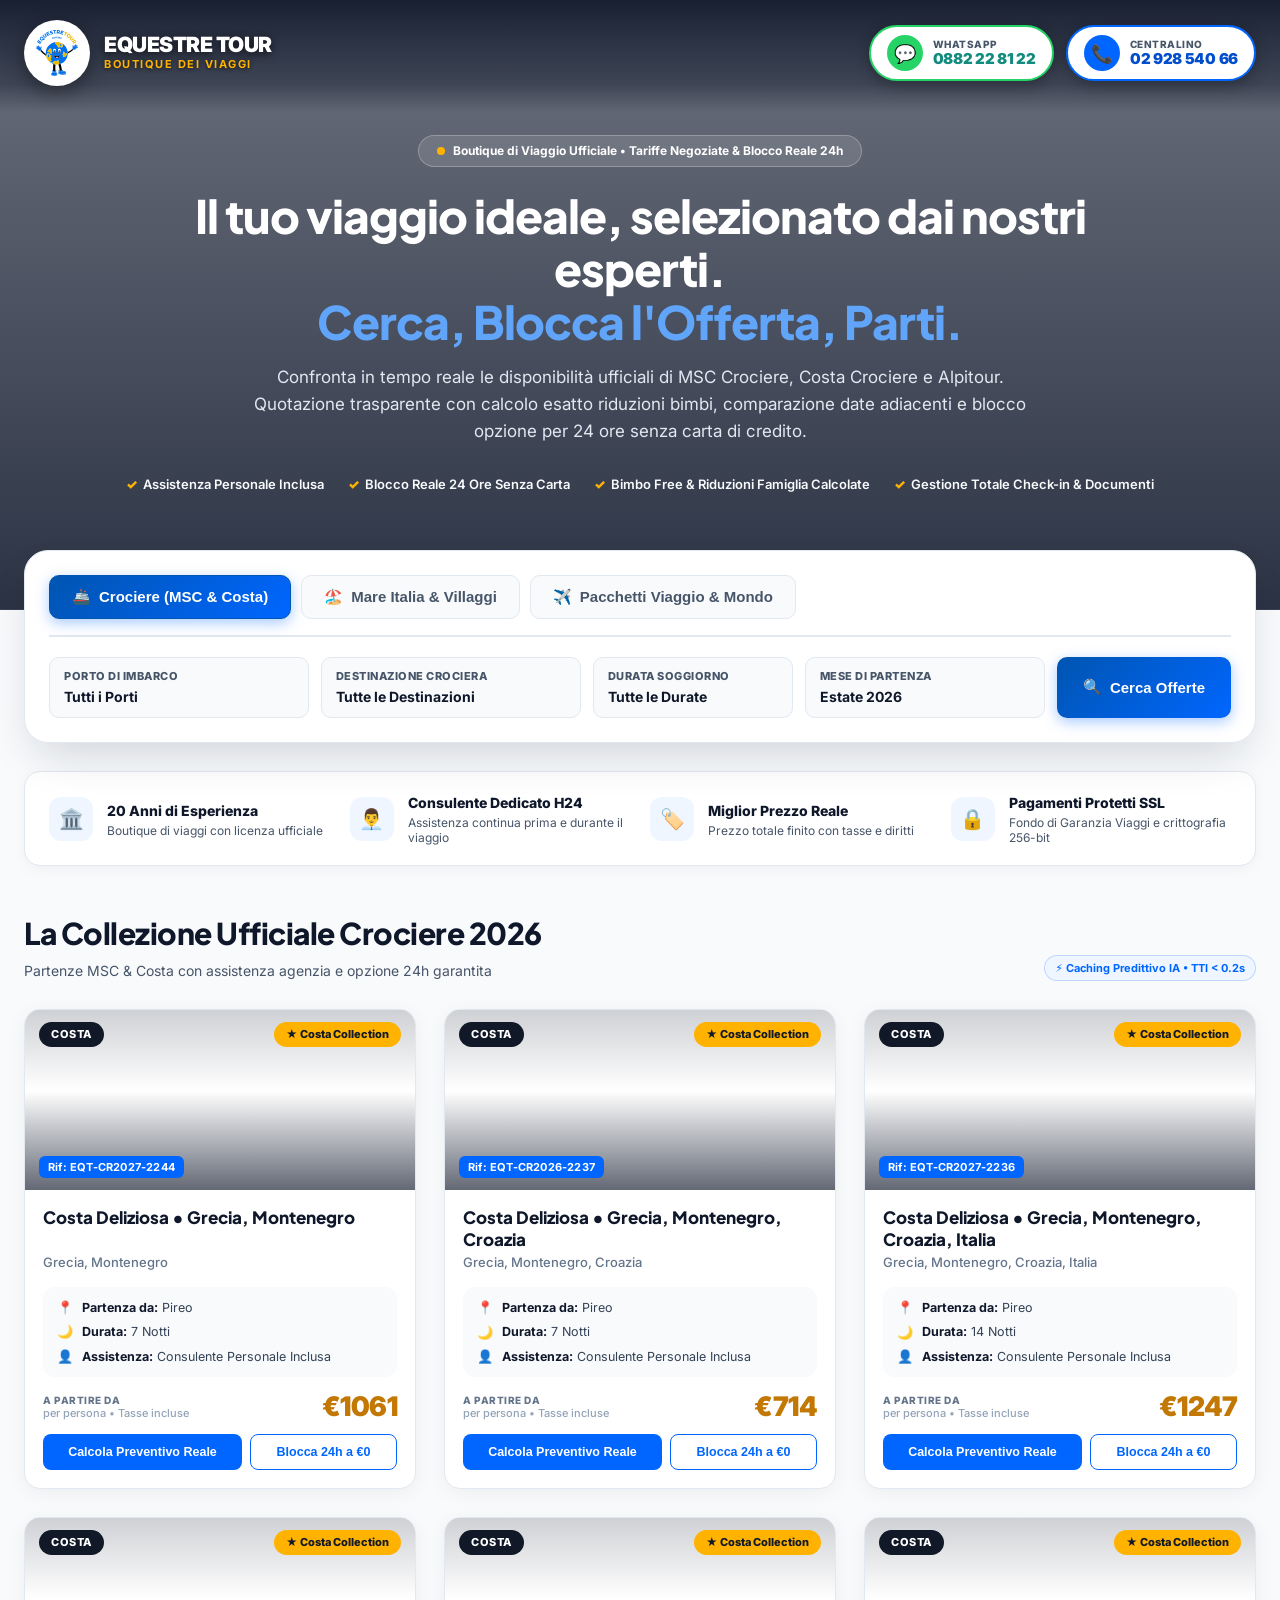
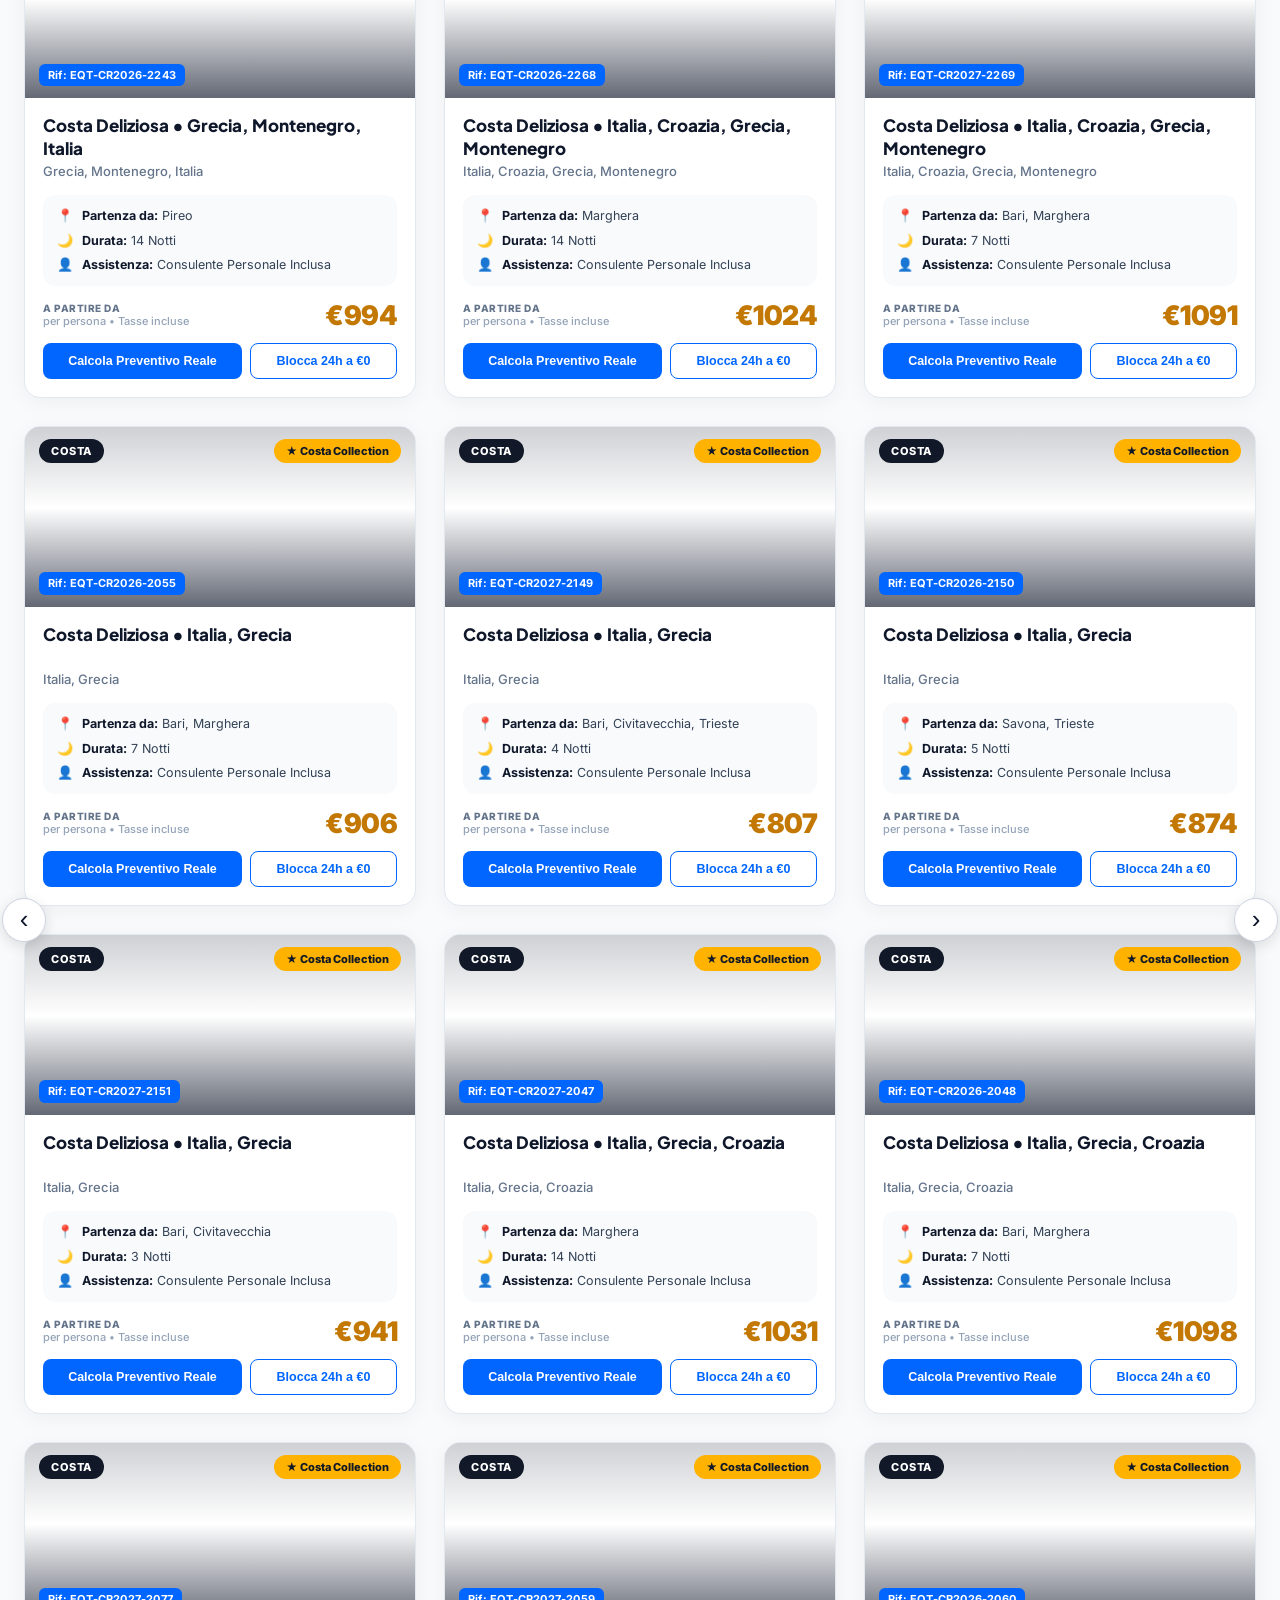
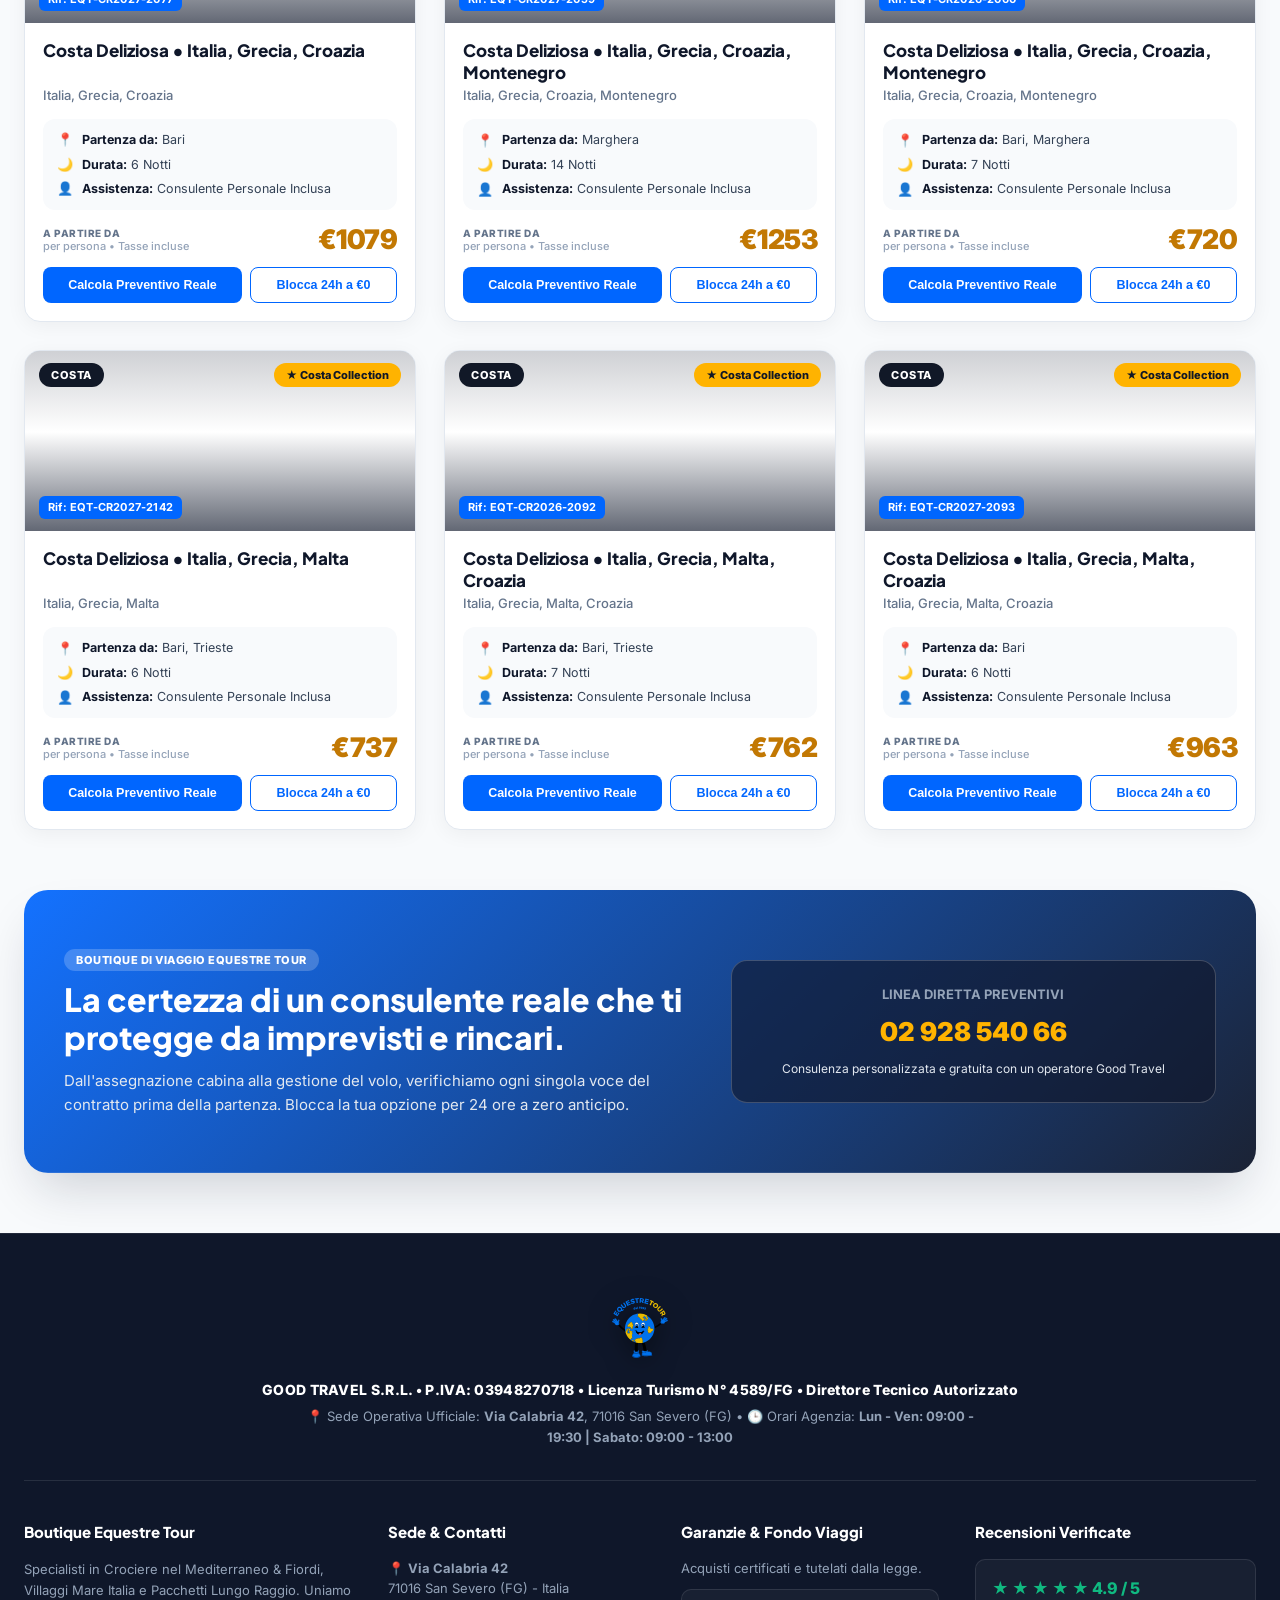
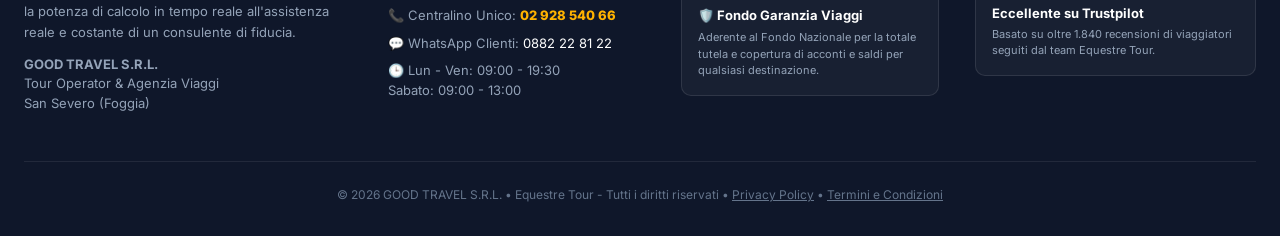
<file: index.html>
<!DOCTYPE html>
<html lang="it">
<head>
  <meta charset="utf-8">
  <meta http-equiv="Cache-Control" content="no-cache, no-store, must-revalidate">
  <meta http-equiv="Pragma" content="no-cache">
  <meta http-equiv="Expires" content="0">
  <meta name="viewport" content="width=device-width, initial-scale=1.0">
  <title>Equestre Tour | Crociere, Mare Italia & Pacchetti Vacanza</title>
  <meta name="description" content="Prenota la tua vacanza con Equestre Tour: Crociere nel Mediterraneo, Villaggi Mare Italia e Pacchetti Lungo Raggio. Consulente dedicato, quotazione reale con calcolo età bambini, opzione 24h e pagamenti protetti.">
  
  <link rel="preconnect" href="https://fonts.googleapis.com">
  <link rel="preconnect" href="https://fonts.gstatic.com" crossorigin>
  <link href="https://fonts.googleapis.com/css2?family=Plus+Jakarta+Sans:wght@400;500;600;700;800;900&family=Inter:wght@400;500;600;700&display=swap" rel="stylesheet">
  
  <style>
    :root {
      --primary-blue: #0066FF;
      --primary-blue-dark: #004ECC;
      --primary-blue-light: #EFF6FF;
      --primary-blue-soft: rgba(0, 102, 255, 0.08);
      
      --secondary-gold: #FFB300;
      --secondary-gold-hover: #E5A100;
      --secondary-gold-light: #FFFBEB;
      --secondary-gold-badge: #D97706;
      
      --text-main: #0F172A;
      --text-muted: #475569;
      --text-light: #94A3B8;
      
      --bg-body: #F8FAFC;
      --bg-white: #FFFFFF;
      --border-soft: #E2E8F0;
      --border-accent: rgba(0, 102, 255, 0.25);
      
      --success-green: #10B981;
      --success-green-light: #ECFDF5;
      
      --shadow-sm: 0 2px 8px rgba(15, 23, 42, 0.04);
      --shadow-md: 0 10px 25px -3px rgba(15, 23, 42, 0.08);
      --shadow-xl: 0 25px 50px -12px rgba(15, 23, 42, 0.18);
      --shadow-gold: 0 8px 24px rgba(255, 179, 0, 0.35);
      --shadow-blue: 0 8px 24px rgba(0, 102, 255, 0.25);
      
      --radius-sm: 10px;
      --radius-md: 16px;
      --radius-lg: 24px;
      --radius-full: 9999px;
      
      --font-heading: 'Plus Jakarta Sans', system-ui, -apple-system, sans-serif;
      --font-body: 'Inter', system-ui, -apple-system, sans-serif;
    }

    * { box-sizing: border-box; margin: 0; padding: 0; }
    html { scroll-behavior: smooth; }
    body {
      font-family: var(--font-body);
      background-color: var(--bg-body);
      color: var(--text-main);
      line-height: 1.5;
      -webkit-font-smoothing: antialiased;
    }
    h1, h2, h3, h4, h5, .font-heading { font-family: var(--font-heading); }

    .container {
      width: 100%;
      max-width: 1280px;
      margin: 0 auto;
      padding: 0 24px;
    }

    /* 1. HEADER BOUTIQUE SU HERO FULL-BLEED (IMMAGINE FINO IN CIMA) */
    .site-header {
      position: absolute;
      top: 0;
      left: 0;
      right: 0;
      z-index: 1000;
      background: linear-gradient(180deg, rgba(15, 23, 42, 0.90) 0%, rgba(15, 23, 42, 0.45) 75%, transparent 100%);
      padding: 16px 0 22px 0;
      border-bottom: none;
    }
    .header-inner {
      display: flex;
      align-items: center;
      justify-content: space-between;
      height: 74px;
    }
    .logo-link {
      display: inline-flex;
      align-items: center;
      text-decoration: none;
      gap: 14px;
    }
    /* LOGO CON CERCHIO BIANCO SU FOTO FULL-SCREEN */
    .logo-circle-badge {
      width: 66px;
      height: 66px;
      border-radius: 50%;
      background: #FFFFFF;
      display: flex;
      align-items: center;
      justify-content: center;
      box-shadow: 0 6px 20px rgba(0, 0, 0, 0.4);
      border: 3px solid rgba(255, 255, 255, 0.95);
      padding: 7px;
      flex-shrink: 0;
      transition: transform 0.25s ease, box-shadow 0.25s ease;
    }
    .logo-circle-badge:hover {
      transform: scale(1.06);
      box-shadow: 0 8px 24px rgba(0, 0, 0, 0.5);
    }
    .site-logo-img {
      width: 100%;
      height: 100%;
      object-fit: contain;
    }
    .brand-title-box {
      display: flex;
      flex-direction: column;
    }
    .brand-title-main {
      font-size: 21px;
      font-weight: 900;
      letter-spacing: -0.5px;
      line-height: 1.1;
      color: #FFFFFF;
      text-shadow: 0 2px 8px rgba(0, 0, 0, 0.7);
    }
    .brand-title-sub {
      font-size: 11px;
      font-weight: 700;
      color: var(--secondary-gold);
      letter-spacing: 1.5px;
      text-transform: uppercase;
      text-shadow: 0 1px 4px rgba(0, 0, 0, 0.7);
    }
    .header-actions {
      display: flex;
      align-items: center;
      gap: 12px;
    }
    .header-contact-pill {
      display: flex;
      align-items: center;
      gap: 10px;
      text-decoration: none;
      padding: 8px 16px;
      border-radius: var(--radius-full);
      box-shadow: 0 4px 15px rgba(0, 0, 0, 0.3);
      transition: transform 0.2s, box-shadow 0.2s;
    }
    .header-contact-pill:hover {
      transform: translateY(-2px);
      box-shadow: 0 6px 20px rgba(0, 0, 0, 0.4);
    }
    .whatsapp-pill {
      background: #FFFFFF;
      border: 2px solid #25D366;
    }
    .whatsapp-icon {
      width: 36px;
      height: 36px;
      border-radius: 50%;
      background: #25D366;
      color: #FFFFFF;
      display: flex;
      align-items: center;
      justify-content: center;
      font-size: 18px;
    }
    .whatsapp-pill strong {
      color: #128C7E;
    }
    .phone-pill {
      background: #FFFFFF;
      border: 2px solid var(--primary-blue);
    }
    .phone-icon {
      width: 36px;
      height: 36px;
      border-radius: 50%;
      background: var(--primary-blue);
      color: #FFFFFF;
      display: flex;
      align-items: center;
      justify-content: center;
      font-size: 18px;
    }
    .phone-pill strong {
      color: var(--primary-blue-dark);
    }
    .contact-texts {
      display: flex;
      flex-direction: column;
      line-height: 1.15;
    }
    .contact-texts small {
      font-size: 10px;
      font-weight: 800;
      text-transform: uppercase;
      letter-spacing: 0.5px;
      color: var(--text-muted);
    }
    .contact-texts strong {
      font-size: 15px;
      font-weight: 900;
      letter-spacing: -0.3px;
    }

    /* 2. HERO WIDESCREEN AD ALTO IMPATTO */
    .hero-widescreen {
      position: relative;
      background: linear-gradient(180deg, rgba(15, 23, 42, 0.6) 0%, rgba(15, 23, 42, 0.88) 100%),
                  url('https://images.unsplash.com/photo-1548574505-5e239809ee19?auto=format&fit=crop&w=2200&q=85');
      background-size: cover;
      background-position: center 35%;
      padding: 135px 0 115px 0; transition: background 0.5s ease-in-out;
      color: #FFFFFF;
      text-align: center;
    }
    .hero-badge-pill {
      display: inline-flex;
      align-items: center;
      gap: 8px;
      background: rgba(255, 255, 255, 0.12);
      backdrop-filter: blur(12px);
      border: 1px solid rgba(255, 255, 255, 0.25);
      color: #FFFFFF;
      padding: 6px 18px;
      border-radius: var(--radius-full);
      font-size: 12px;
      font-weight: 700;
      margin-bottom: 22px;
    }
    .hero-badge-dot {
      width: 8px;
      height: 8px;
      border-radius: 50%;
      background: var(--secondary-gold);
    }
    .hero-main-title {
      font-size: 46px;
      font-weight: 900;
      line-height: 1.15;
      letter-spacing: -1px;
      margin-bottom: 16px;
      max-width: 960px;
      margin-left: auto;
      margin-right: auto;
    }
    .hero-main-title span { color: #60A5FA; }
    .hero-subtitle {
      font-size: 17px;
      color: #E2E8F0;
      max-width: 780px;
      margin: 0 auto 30px auto;
      line-height: 1.6;
    }
    .hero-perks-row {
      display: flex;
      align-items: center;
      justify-content: center;
      gap: 24px;
      flex-wrap: wrap;
    }
    .hero-perk-item {
      display: flex;
      align-items: center;
      gap: 6px;
      font-size: 13px;
      font-weight: 600;
      color: #F8FAFC;
    }
    .hero-perk-item span { color: var(--secondary-gold); font-weight: 900; }

    /* 3. MOTORE DI RICERCA UNIFICATO A 3 TAB */
    .search-section {
      margin-top: -60px;
      position: relative;
      z-index: 50;
      margin-bottom: 28px;
    }
    .search-chamber {
      background: #FFFFFF;
      border-radius: var(--radius-lg);
      box-shadow: 0 20px 45px -12px rgba(15, 23, 42, 0.18);
      border: 1px solid var(--border-soft);
      padding: 24px;
    }

    /* 4. TRUST BAR BOUTIQUE */
    .boutique-trust-bar {
      background: #FFFFFF;
      border: 1px solid var(--border-soft);
      border-radius: var(--radius-md);
      padding: 20px 24px;
      margin-bottom: 45px;
      box-shadow: 0 4px 14px rgba(15, 23, 42, 0.04);
    }
    .trust-grid {
      display: grid;
      grid-template-columns: repeat(4, 1fr);
      gap: 20px;
    }
    .trust-item {
      display: flex;
      align-items: center;
      gap: 14px;
    }
    .trust-icon-box {
      width: 44px;
      height: 44px;
      border-radius: 12px;
      background: var(--primary-blue-light);
      color: var(--primary-blue);
      display: flex;
      align-items: center;
      justify-content: center;
      font-size: 20px;
      flex-shrink: 0;
    }
    .trust-content strong {
      font-size: 14px;
      font-weight: 800;
      color: var(--text-main);
      display: block;
      margin-bottom: 2px;
    }
    .trust-content small {
      font-size: 12px;
      color: var(--text-muted);
      display: block;
      line-height: 1.25;
    }

    
    /* ========================================================
       DESIGN UNIFICATO 100% COLORI LOGO EQUESTRE TOUR
       (Blu Reale #0066FF, Navy #0055B1, Oro #FFB300, Dark #0F172A)
       ======================================================== */

    /* Tab Switcher: Sempre Colore del Logo */
    .tab-macro-btn.active,
    #tab-btn-crociere.active,
    #tab-btn-mare_italia.active,
    #tab-btn-pacchetti.active {
      background: linear-gradient(135deg, #0055B1 0%, #0066FF 100%) !important;
      color: #FFFFFF !important;
      border-color: #0055B1 !important;
      box-shadow: 0 4px 14px rgba(0, 102, 255, 0.35) !important;
    }
    .tab-macro-btn:hover {
      color: #0066FF !important;
      border-color: #0066FF !important;
    }

    /* Bottone Cerca Offerte: Sempre Blu Logo */
    .btn-search-trigger,
    .btn-search-trigger.theme-crociere,
    .btn-search-trigger.theme-mare_italia,
    .btn-search-trigger.theme-pacchetti {
      background: linear-gradient(135deg, #0055B1 0%, #0066FF 100%) !important;
      box-shadow: 0 4px 14px rgba(0, 102, 255, 0.35) !important;
    }

    

    /* Carousel Wrapper */
    .showcase-carousel-wrapper {
      position: relative;
    }
    .carousel-nav-btn {
      position: absolute;
      top: 50%;
      transform: translateY(-50%);
      width: 44px;
      height: 44px;
      border-radius: 50%;
      background: #FFFFFF;
      border: 1.5px solid #CBD5E1;
      box-shadow: 0 4px 14px rgba(0, 0, 0, 0.12);
      display: flex;
      align-items: center;
      justify-content: center;
      font-size: 26px;
      color: #0F172A;
      cursor: pointer;
      z-index: 30;
      transition: all 0.2s ease;
    }
    .carousel-nav-btn:hover {
      background: #EFF6FF;
      color: #0066FF;
      border-color: #0066FF;
      box-shadow: 0 6px 20px rgba(0, 102, 255, 0.25);
    }
    .carousel-nav-btn.prev-btn { left: -22px; }
    .carousel-nav-btn.next-btn { right: -22px; }

    @media (max-width: 1024px) {
      .carousel-nav-btn { display: none; }
    }

    /* ========================================================
       CARD UNIFICATE NELLO STILE MODERNO OTA (COLORE LOGO)
       ======================================================== */
    .ota-travel-card {
      background: #FFFFFF;
      border-radius: 14px;
      border: 1px solid #E2E8F0;
      box-shadow: 0 4px 18px rgba(0, 0, 0, 0.06);
      overflow: hidden;
      display: flex;
      flex-direction: column;
      position: relative;
      transition: transform 0.25s ease, box-shadow 0.25s ease, border-color 0.25s ease;
    }
    .ota-travel-card:hover {
      transform: translateY(-5px);
      box-shadow: 0 16px 32px rgba(0, 102, 255, 0.12);
      border-color: #93C5FD;
    }

    /* Badge sopra la foto in stile Costa / OTA */
    .ota-photo-container {
      position: relative;
      height: 205px;
      background-size: cover;
      background-position: center;
    }
    .ota-photo-overlay {
      position: absolute;
      top: 12px;
      left: 12px;
      display: flex;
      gap: 6px;
      z-index: 5;
    }
    .badge-dark-pill {
      background: rgba(15, 23, 42, 0.92);
      color: #FFFFFF;
      font-size: 11px;
      font-weight: 800;
      padding: 5px 10px;
      border-radius: 6px;
      letter-spacing: 0.3px;
      backdrop-filter: blur(4px);
    }
    .badge-gold-pill {
      background: #FFB300;
      color: #0F172A;
      font-size: 11px;
      font-weight: 900;
      padding: 5px 10px;
      border-radius: 6px;
      letter-spacing: 0.3px;
    }
    .badge-blue-pill {
      background: #0066FF;
      color: #FFFFFF;
      font-size: 11px;
      font-weight: 800;
      padding: 5px 10px;
      border-radius: 6px;
      letter-spacing: 0.3px;
    }

    /* Slider dots centrati in basso */
    .ota-slider-dots {
      position: absolute;
      bottom: 10px;
      left: 50%;
      transform: translateX(-50%);
      display: flex;
      gap: 6px;
      z-index: 5;
    }
    .ota-dot {
      width: 6px;
      height: 6px;
      border-radius: 50%;
      background: rgba(255, 255, 255, 0.65);
    }
    .ota-dot.active {
      background: #FFFFFF;
      width: 14px;
      border-radius: 3px;
    }

    /* Corpo Scheda */
    .ota-card-body {
      padding: 16px 18px 0 18px;
      display: flex;
      flex-direction: column;
      flex: 1;
    }
    .ota-meta-header {
      display: flex;
      align-items: center;
      justify-content: space-between;
      margin-bottom: 6px;
    }
    .ota-date-badge {
      font-size: 11px;
      font-weight: 800;
      letter-spacing: 0.5px;
      text-transform: uppercase;
      color: #0066FF;
    }
    .ota-stars-badge {
      font-size: 12px;
      font-weight: 700;
      color: #64748B;
    }
    .ota-title-row {
      display: flex;
      align-items: flex-start;
      justify-content: space-between;
      gap: 8px;
      margin-bottom: 6px;
    }
    .ota-card-title {
      font-size: 17px;
      font-weight: 800;
      color: #0F172A;
      line-height: 1.25;
      margin: 0;
    }
    .ota-heart-btn {
      background: transparent;
      border: none;
      cursor: pointer;
      font-size: 20px;
      color: #94A3B8;
      line-height: 1;
      padding: 0;
      transition: color 0.15s, transform 0.15s;
    }
    .ota-heart-btn:hover {
      color: #EF4444;
      transform: scale(1.15);
    }
    .ota-heart-btn.liked {
      color: #EF4444;
    }
    .ota-subtitle {
      font-size: 13px;
      color: #64748B;
      margin-bottom: 12px;
    }
    .ota-specs-list {
      display: flex;
      flex-direction: column;
      gap: 7px;
      font-size: 13px;
      color: #334155;
      margin-bottom: 16px;
    }
    .ota-spec-item {
      display: flex;
      align-items: center;
      gap: 8px;
    }
    .ota-spec-item strong {
      color: #0055B1;
    }

    /* Fascia Prezzo Bicolore: Sfondo morbido azzurro logo (#EFF6FF) */
    .ota-price-bar {
      background: #EFF6FF;
      border-top: 1px solid #DBEAFE;
      padding: 12px 18px;
      display: flex;
      align-items: flex-end;
      justify-content: space-between;
      margin-top: auto;
    }
    .ota-price-left {
      display: flex;
      flex-direction: column;
    }
    .ota-total-text {
      font-size: 12px;
      color: #64748B;
      font-weight: 600;
    }
    .ota-save-tag {
      display: inline-block;
      background: #003882;
      color: #FFFFFF;
      font-size: 11px;
      font-weight: 800;
      padding: 3px 8px;
      border-radius: 4px;
      margin-top: 2px;
    }
    .ota-price-right {
      text-align: right;
    }
    .ota-price-label {
      font-size: 11px;
      color: #64748B;
      font-weight: 600;
    }
    .ota-person-val {
      font-size: 24px;
      font-weight: 900;
      color: #0055B1;
      letter-spacing: -0.5px;
    }
    .ota-person-val span {
      font-size: 12px;
      color: #64748B;
      font-weight: 500;
    }

    /* Tasto CONTINUA a Tutta Larghezza nel Colore del Logo */
    .btn-ota-continua {
      display: block;
      width: 100%;
      background: linear-gradient(135deg, #0055B1 0%, #0066FF 100%);
      color: #FFFFFF;
      font-size: 14px;
      font-weight: 900;
      letter-spacing: 0.5px;
      text-transform: uppercase;
      text-align: center;
      padding: 14px;
      border: none;
      cursor: pointer;
      transition: background 0.2s, opacity 0.2s;
    }
    .btn-ota-continua:hover {
      background: linear-gradient(135deg, #0047AB 0%, #0055B1 100%);
      opacity: 0.96;
    }

    /* Subnote in stile Costa */
    .ota-card-subnote {
      font-size: 11px;
      color: #64748B;
      padding: 6px 18px 10px 18px;
      background: #EFF6FF;
      border-top: 1px dashed #BFDBFE;
      line-height: 1.3;
    }

    /* TABS SELECTOR */
    .tabs-macro-row {
      display: flex;
      gap: 10px;
      border-bottom: 2px solid var(--border-soft);
      padding-bottom: 16px;
      margin-bottom: 20px;
    }
    .tab-macro-btn {
      background: var(--bg-body);
      border: 1.5px solid var(--border-soft);
      border-radius: var(--radius-sm);
      padding: 12px 22px;
      font-size: 15px;
      font-weight: 800;
      color: var(--text-muted);
      cursor: pointer;
      display: flex;
      align-items: center;
      gap: 8px;
      transition: all 0.2s;
    }
    .tab-macro-btn:hover {
      color: var(--primary-blue);
      border-color: var(--primary-blue);
      background: #FFFFFF;
    }
    .tab-macro-btn.active {
      background: var(--primary-blue);
      color: #FFFFFF;
      border-color: var(--primary-blue);
      box-shadow: var(--shadow-blue);
    }

    /* FILTRI CON MULTI-SELEZIONE (STILE COSTA CROCIERE & ALPITOUR) */
    .filters-grid {
      display: grid;
      grid-template-columns: 1.3fr 1.3fr 1fr 1.2fr auto;
      gap: 12px;
      align-items: center;
    }
    .filter-box {
      background: var(--bg-body);
      border: 1.5px solid var(--border-soft);
      border-radius: var(--radius-sm);
      padding: 10px 14px;
      display: flex;
      flex-direction: column;
      gap: 2px;
      cursor: pointer;
      position: relative;
      user-select: none;
      transition: all 0.2s;
    }
    .filter-box:hover, .filter-box.open {
      border-color: var(--primary-blue);
      background: #FFFFFF;
      box-shadow: 0 0 0 3px rgba(0, 102, 255, 0.1);
    }
    .filter-label-top {
      font-size: 11px;
      text-transform: uppercase;
      font-weight: 800;
      color: var(--text-muted);
      letter-spacing: 0.5px;
    }
    .filter-selected-text {
      font-size: 14px;
      font-weight: 700;
      color: var(--text-main);
      white-space: nowrap;
      overflow: hidden;
      text-overflow: ellipsis;
      display: flex;
      align-items: center;
      justify-content: space-between;
    }
    .filter-count-badge {
      background: var(--primary-blue);
      color: #FFF;
      font-size: 11px;
      font-weight: 800;
      padding: 2px 7px;
      border-radius: var(--radius-full);
      margin-left: 6px;
    }

    /* POPOVER DROPDOWN MULTI-CHECKBOX */
    .filter-dropdown {
      position: absolute;
      top: calc(100% + 8px);
      left: 0;
      width: 320px;
      background: #FFFFFF;
      border: 1px solid var(--border-soft);
      border-radius: var(--radius-md);
      box-shadow: var(--shadow-xl);
      padding: 16px;
      z-index: 200;
      display: none;
    }
    .filter-dropdown.show { display: block; }
    .dropdown-top {
      display: flex;
      align-items: center;
      justify-content: space-between;
      border-bottom: 1px solid var(--border-soft);
      padding-bottom: 8px;
      margin-bottom: 10px;
    }
    .dropdown-top span { font-size: 12px; font-weight: 800; color: var(--text-main); }
    .dropdown-top button {
      background: transparent;
      border: none;
      font-size: 12px;
      font-weight: 700;
      color: var(--primary-blue);
      cursor: pointer;
    }
    .dropdown-list {
      max-height: 220px;
      overflow-y: auto;
      display: flex;
      flex-direction: column;
      gap: 6px;
    }
    .checkbox-item {
      display: flex;
      align-items: center;
      gap: 10px;
      padding: 7px 10px;
      border-radius: 8px;
      cursor: pointer;
      font-size: 13px;
      font-weight: 600;
      color: var(--text-main);
      transition: background 0.1s;
    }
    .checkbox-item:hover { background: var(--primary-blue-light); }
    .checkbox-item input[type="checkbox"] {
      width: 17px;
      height: 17px;
      accent-color: var(--primary-blue);
      cursor: pointer;
    }
    .btn-dropdown-apply {
      background: var(--primary-blue);
      color: #FFF;
      font-size: 13px;
      font-weight: 700;
      padding: 8px 16px;
      border-radius: var(--radius-sm);
      border: none;
      cursor: pointer;
      margin-top: 12px;
      width: 100%;
    }

    .btn-search-trigger {
      background: linear-gradient(135deg, var(--primary-blue) 0%, var(--primary-blue-dark) 100%);
      color: #FFFFFF;
      font-size: 15px;
      font-weight: 800;
      border: none;
      padding: 14px 26px;
      border-radius: var(--radius-sm);
      cursor: pointer;
      display: flex;
      align-items: center;
      justify-content: center;
      gap: 8px;
      transition: all 0.2s;
      box-shadow: var(--shadow-blue);
      height: 100%;
    }
    .btn-search-trigger:hover {
      transform: translateY(-2px);
      box-shadow: 0 10px 28px rgba(0, 102, 255, 0.35);
    }

    /* 5. VETRINA BOUTIQUE (GRIGLIA RISULTATI) */
    .showcase-header {
      display: flex;
      align-items: flex-end;
      justify-content: space-between;
      margin-bottom: 28px;
    }
    .showcase-header h2 {
      font-size: 30px;
      font-weight: 900;
      color: var(--text-main);
      letter-spacing: -0.5px;
    }
    .showcase-header p {
      font-size: 14px;
      color: var(--text-muted);
      margin-top: 4px;
    }

    .showcase-grid {
      display: grid;
      grid-template-columns: repeat(3, 1fr);
      gap: 28px;
      margin-bottom: 60px;
    }
    .boutique-card {
      background: #FFFFFF;
      border: 1px solid #E2E8F0;
      border-radius: 16px;
      overflow: hidden;
      box-shadow: 0 4px 20px rgba(0, 0, 0, 0.05);
      transition: all 0.25s cubic-bezier(0.16, 1, 0.3, 1);
      display: flex;
      flex-direction: column;
      justify-content: space-between;
    }
    .boutique-card:hover {
      transform: translateY(-4px);
      box-shadow: 0 12px 30px rgba(0, 0, 0, 0.09);
      border-color: rgba(0, 102, 255, 0.3);
    }
    .card-photo-wrapper {
      height: 180px;
      background-size: cover;
      background-position: center;
      position: relative;
      padding: 12px 14px;
      display: flex;
      flex-direction: column;
      justify-content: space-between;
    }
    .card-photo-wrapper::after {
      content: '';
      position: absolute;
      inset: 0;
      background: linear-gradient(180deg, rgba(15, 23, 42, 0.2) 0%, transparent 45%, rgba(15, 23, 42, 0.65) 100%);
      pointer-events: none;
    }
    .card-top-badges {
      position: relative;
      z-index: 2;
      display: flex;
      justify-content: space-between;
      align-items: center;
    }
    .badge-collection {
      background: #111827;
      color: #FFFFFF;
      font-size: 11px;
      font-weight: 800;
      padding: 4px 12px;
      border-radius: 9999px;
      text-transform: uppercase;
      letter-spacing: 0.5px;
    }
    .badge-agency-guarantee {
      background: #FFB300;
      color: #111827;
      font-size: 11px;
      font-weight: 800;
      padding: 4px 12px;
      border-radius: 9999px;
      display: inline-flex;
      align-items: center;
      gap: 4px;
    }
    .card-bottom-tags {
      position: relative;
      z-index: 2;
      display: flex;
      align-items: center;
    }
    .pill-departure-code {
      background: #0066FF;
      color: #FFFFFF;
      font-size: 11px;
      font-weight: 700;
      padding: 3px 9px;
      border-radius: 6px;
      letter-spacing: 0.2px;
    }

    .card-body {
      padding: 16px 18px 18px 18px;
      display: flex;
      flex-direction: column;
      flex: 1;
      justify-content: space-between;
    }
    .card-ship-title {
      font-size: 17px;
      font-weight: 800;
      color: #0F172A;
      margin-bottom: 3px;
      line-height: 1.3;
      min-height: 44px;
      display: flex;
      align-items: flex-start;
    }
    .card-destination-desc {
      font-size: 13px;
      color: #64748B;
      margin-bottom: 14px;
      font-weight: 500;
    }
    
    .card-agency-perks {
      background: #F8FAFC;
      border-radius: 12px;
      padding: 12px 14px;
      margin-bottom: 16px;
      display: flex;
      flex-direction: column;
      gap: 7px;
    }
    .agency-perk-row {
      display: flex;
      align-items: center;
      gap: 9px;
      font-size: 12.5px;
      color: #334155;
      line-height: 1.4;
    }
    .agency-perk-row .perk-ico {
      font-size: 13px;
      line-height: 1;
      display: inline-flex;
      align-items: center;
      justify-content: center;
      width: 16px;
    }
    .agency-perk-row strong {
      color: #0F172A;
      font-weight: 700;
    }

    .card-pricing-block {
      margin-bottom: 14px;
      display: flex;
      align-items: flex-end;
      justify-content: space-between;
      border-top: none;
      padding-top: 0;
    }
    .price-sub-label {
      font-size: 10px;
      font-weight: 800;
      text-transform: uppercase;
      color: #64748B;
      letter-spacing: 0.5px;
      margin-bottom: 2px;
      line-height: 1;
    }
    .price-note {
      font-size: 11px;
      color: #94A3B8;
      font-weight: 500;
      line-height: 1.2;
    }
    .price-main-val {
      font-size: 27px;
      font-weight: 900;
      color: #C27803;
      letter-spacing: -0.5px;
      line-height: 1;
    }

    .card-action-buttons {
      display: grid;
      grid-template-columns: 1.15fr 0.85fr;
      gap: 8px;
    }
    .btn-card-personalize {
      background: #0066FF;
      color: #FFFFFF;
      font-size: 12.5px;
      font-weight: 700;
      padding: 10px 8px;
      border-radius: 8px;
      border: none;
      cursor: pointer;
      transition: background 0.15s, transform 0.1s;
      text-align: center;
      white-space: nowrap;
      display: flex;
      align-items: center;
      justify-content: center;
    }
    .btn-card-personalize:hover {
      background: #0052CC;
      transform: translateY(-1px);
    }
    
    .btn-card-lock {
      background: #FFFFFF;
      color: #0066FF;
      border: 1.5px solid #0066FF;
      font-size: 12.5px;
      font-weight: 700;
      padding: 10px 8px;
      border-radius: 8px;
      cursor: pointer;
      transition: all 0.15s;
      text-align: center;
      white-space: nowrap;
      display: flex;
      align-items: center;
      justify-content: center;
    }
    .btn-card-lock:hover {
      background: rgba(0, 102, 255, 0.05);
      transform: translateY(-1px);
    }

    /* 6. TRANSIZIONE VISIVA / BANNER DI SPEZZO SEZIONI */
    .transition-hero-banner {
      position: relative;
      background: linear-gradient(135deg, rgba(0, 102, 255, 0.92) 0%, rgba(15, 23, 42, 0.95) 100%),
                  url('https://images.unsplash.com/photo-1507525428034-b723cf961d3e?auto=format&fit=crop&w=2000&q=80');
      background-size: cover;
      background-position: center;
      border-radius: var(--radius-lg);
      padding: 56px 40px;
      margin: 60px auto;
      color: #FFFFFF;
      box-shadow: var(--shadow-xl);
    }
    .transition-grid {
      display: grid;
      grid-template-columns: 1.3fr 1fr;
      gap: 36px;
      align-items: center;
    }
    .transition-grid h3 {
      font-size: 32px;
      font-weight: 900;
      line-height: 1.2;
      margin-bottom: 12px;
    }
    .transition-grid p {
      font-size: 15px;
      color: #E2E8F0;
      line-height: 1.6;
    }

    /* 7. MODAL DETTAGLIO OFFERTA & QUOTAZIONE REALE CON CONFIGURATORE OSPITI & ETÀ */
    .modal-overlay {
      position: fixed;
      inset: 0;
      background: rgba(15, 23, 42, 0.78);
      backdrop-filter: blur(8px);
      z-index: 2000;
      display: none;
      align-items: center;
      justify-content: center;
      padding: 20px;
    }
    .modal-overlay.show { display: flex; }
    
    .quote-modal-card {
      background: #FFFFFF;
      border-radius: var(--radius-lg);
      max-width: 880px;
      width: 100%;
      max-height: 94vh;
      overflow-y: auto;
      box-shadow: var(--shadow-xl);
      border: 1px solid var(--border-soft);
      position: relative;
    }
    
    .modal-head {
      background: #FFFFFF;
      border-bottom: 1px solid var(--border-soft);
      padding: 20px 28px;
      display: flex;
      align-items: center;
      justify-content: space-between;
      position: sticky;
      top: 0;
      z-index: 10;
    }
    .modal-brand-badge {
      display: inline-flex;
      align-items: center;
      gap: 6px;
      background: var(--primary-blue-light);
      color: var(--primary-blue);
      font-size: 11px;
      font-weight: 800;
      padding: 3px 10px;
      border-radius: var(--radius-full);
      text-transform: uppercase;
      margin-bottom: 4px;
    }
    .modal-title {
      font-size: 22px;
      font-weight: 800;
      color: var(--text-main);
    }
    .btn-close-modal {
      background: none;
      border: none;
      font-size: 28px;
      line-height: 1;
      color: var(--text-muted);
      cursor: pointer;
      transition: color 0.15s;
    }
    .btn-close-modal:hover { color: var(--text-main); }

    .modal-body-content { padding: 28px; }

    /* CONFIGURAZIONE OSPITI & ETÀ BAMBINI */
    .guest-config-box {
      background: var(--bg-body);
      border: 1.5px solid var(--border-soft);
      border-radius: var(--radius-md);
      padding: 18px;
      margin-bottom: 24px;
    }
    .guest-config-title {
      font-size: 14px;
      font-weight: 800;
      text-transform: uppercase;
      color: var(--text-main);
      margin-bottom: 12px;
      display: flex;
      align-items: center;
      justify-content: space-between;
    }
    .guest-config-grid {
      display: grid;
      grid-template-columns: 1fr 1fr 1fr;
      gap: 16px;
    }
    .guest-control {
      display: flex;
      flex-direction: column;
      gap: 6px;
    }
    .guest-control label {
      font-size: 12px;
      font-weight: 700;
      color: var(--text-muted);
    }
    .guest-select {
      border: 1.5px solid var(--border-soft);
      border-radius: var(--radius-sm);
      padding: 10px 12px;
      font-family: inherit;
      font-size: 14px;
      font-weight: 700;
      color: var(--text-main);
      background: #FFFFFF;
      outline: none;
    }
    .children-ages-container {
      grid-column: 1 / -1;
      display: flex;
      gap: 12px;
      background: #FFFFFF;
      padding: 12px;
      border-radius: var(--radius-sm);
      border: 1px dashed var(--border-soft);
      align-items: center;
      margin-top: 6px;
    }

    /* COMPARATORE DATE ADIACENTI (SETTIMANA VS SETTIMANA) */
    .date-comparison-bar {
      margin-bottom: 24px;
    }
    .date-slider-row {
      display: flex;
      gap: 10px;
      overflow-x: auto;
      padding-bottom: 6px;
      margin-top: 10px;
    }
    .date-pill-option {
      border: 2px solid var(--border-soft);
      border-radius: var(--radius-sm);
      padding: 10px 16px;
      text-align: center;
      cursor: pointer;
      min-width: 140px;
      background: #FFFFFF;
      transition: all 0.2s;
      flex-shrink: 0;
    }
    .date-pill-option:hover {
      border-color: var(--primary-blue);
      transform: translateY(-2px);
    }
    .date-pill-option.active {
      border-color: var(--primary-blue);
      background: var(--primary-blue-light);
      box-shadow: 0 0 0 3px rgba(0, 102, 255, 0.15);
    }
    .date-pill-option strong { font-size: 13px; color: var(--text-main); display: block; }
    .date-pill-option span { font-size: 12px; font-weight: 800; color: var(--secondary-gold-badge); }

    /* COMPARATORE CABINE / TRATTAMENTI SULLA STESSA DATA */
    .options-matrix-grid {
      display: grid;
      grid-template-columns: repeat(4, 1fr);
      gap: 12px;
      margin: 14px 0 24px 0;
    }
    .matrix-option-tile {
      border: 2px solid var(--border-soft);
      border-radius: var(--radius-md);
      padding: 16px 12px;
      text-align: center;
      cursor: pointer;
      transition: all 0.2s;
      background: #FFFFFF;
    }
    .matrix-option-tile:hover {
      border-color: var(--primary-blue);
      transform: translateY(-2px);
    }
    .matrix-option-tile.selected {
      border-color: var(--primary-blue);
      background: var(--primary-blue-light);
      box-shadow: 0 0 0 3px rgba(0, 102, 255, 0.15);
    }
    .matrix-tile-icon { font-size: 26px; margin-bottom: 6px; }
    .matrix-option-tile strong { font-size: 13px; color: var(--text-main); display: block; }
    .matrix-option-tile p { font-size: 11px; color: var(--text-muted); margin: 4px 0; }
    .matrix-diff { font-size: 12px; font-weight: 800; color: var(--primary-blue); }

    /* RIEPILOGO TOTALE TRASPARENTE & LE 3 VIE D'USCITA */
    .total-price-summary-card {
      background: linear-gradient(135deg, #0F172A 0%, #1E293B 100%);
      color: #FFFFFF;
      border-radius: var(--radius-md);
      padding: 22px;
      margin-bottom: 24px;
    }
    .total-price-head {
      display: flex;
      justify-content: space-between;
      align-items: baseline;
      border-bottom: 1px solid rgba(255, 255, 255, 0.15);
      padding-bottom: 12px;
      margin-bottom: 12px;
    }
    .total-price-head h4 { font-size: 16px; font-weight: 800; }
    .total-calculated-val {
      font-size: 32px;
      font-weight: 900;
      color: var(--secondary-gold);
    }
    .price-breakdown-row {
      display: flex;
      justify-content: space-between;
      font-size: 12px;
      color: #CBD5E1;
      margin-bottom: 4px;
    }

    /* 3 VIE D'USCITA AD ALTA CONVERSIONE */
    .three-exits-grid {
      display: grid;
      grid-template-columns: 1.3fr 1.1fr 1fr;
      gap: 12px;
    }
    .btn-exit-checkout {
      background: linear-gradient(135deg, var(--primary-blue) 0%, var(--primary-blue-dark) 100%);
      color: #FFFFFF;
      font-size: 14px;
      font-weight: 800;
      padding: 14px 16px;
      border-radius: var(--radius-sm);
      border: none;
      cursor: pointer;
      text-align: center;
      box-shadow: var(--shadow-blue);
      transition: all 0.2s;
    }
    .btn-exit-checkout:hover { transform: translateY(-2px); }
    
    .btn-exit-hold24 {
      background: var(--secondary-gold);
      color: #0F172A;
      font-size: 13px;
      font-weight: 800;
      padding: 14px 16px;
      border-radius: var(--radius-sm);
      border: none;
      cursor: pointer;
      text-align: center;
      transition: all 0.2s;
      box-shadow: 0 4px 14px rgba(245, 158, 11, 0.3);
    }
    .btn-exit-hold24:hover { background: var(--secondary-gold-hover); }

    .btn-exit-savequote {
      background: #FFFFFF;
      color: var(--text-main);
      border: 1.5px solid var(--border-soft);
      font-size: 13px;
      font-weight: 700;
      padding: 14px 14px;
      border-radius: var(--radius-sm);
      cursor: pointer;
      text-align: center;
      transition: all 0.2s;
    }
    .btn-exit-savequote:hover { background: var(--bg-body); border-color: var(--primary-blue); }

    /* FORM DRAWER PER CHECKOUT / BLOCCO 24H */
    .drawer-form-box {
      background: var(--bg-body);
      border: 1.5px solid var(--border-soft);
      border-radius: var(--radius-md);
      padding: 24px;
      margin-top: 20px;
      display: none;
      animation: fadeInDrawer 0.25s ease-out;
    }
    @keyframes fadeInDrawer {
      from { opacity: 0; transform: translateY(8px); }
      to { opacity: 1; transform: translateY(0); }
    }
    .drawer-form-grid {
      display: grid;
      grid-template-columns: 1fr 1fr;
      gap: 12px;
      margin-bottom: 14px;
    }
    .drawer-input {
      border: 1.5px solid var(--border-soft);
      border-radius: var(--radius-sm);
      padding: 11px 14px;
      font-family: inherit;
      font-size: 14px;
      outline: none;
      width: 100%;
      background: #FFFFFF;
      transition: border-color 0.2s;
    }
    .drawer-input:focus {
      border-color: var(--primary-blue);
      box-shadow: 0 0 0 3px rgba(0, 102, 255, 0.12);
    }
    .drawer-section-title {
      font-size: 13px;
      font-weight: 800;
      text-transform: uppercase;
      color: var(--primary-blue);
      letter-spacing: 0.5px;
      margin: 16px 0 10px 0;
      display: flex;
      align-items: center;
      gap: 6px;
    }

    /* OPZIONI DI PAGAMENTO (ACCONTO 30% VS SALDO) */
    .payment-plan-grid {
      display: grid;
      grid-template-columns: 1fr 1fr;
      gap: 12px;
      margin-bottom: 16px;
    }
    .payment-plan-card {
      border: 2px solid var(--border-soft);
      border-radius: var(--radius-sm);
      padding: 14px;
      background: #FFFFFF;
      cursor: pointer;
      transition: all 0.2s;
      position: relative;
    }
    .payment-plan-card.active {
      border-color: var(--primary-blue);
      background: var(--primary-blue-light);
      box-shadow: 0 0 0 3px rgba(0, 102, 255, 0.15);
    }
    .payment-plan-card input {
      position: absolute;
      top: 14px;
      right: 14px;
    }
    .payment-plan-card strong {
      font-size: 14px;
      color: var(--text-main);
      display: block;
      margin-bottom: 2px;
    }
    .payment-plan-card .plan-amount {
      font-size: 20px;
      font-weight: 900;
      color: var(--primary-blue);
    }
    .payment-plan-card small {
      font-size: 11px;
      color: var(--text-muted);
      display: block;
      margin-top: 4px;
    }

    /* CARD PAYMENT FIELDS */
    .card-inputs-box {
      background: #FFFFFF;
      border: 1px solid var(--border-soft);
      border-radius: var(--radius-sm);
      padding: 14px;
      margin-bottom: 14px;
    }
    .ssl-secure-banner {
      display: flex;
      align-items: center;
      gap: 8px;
      background: rgba(16, 185, 129, 0.1);
      border: 1px solid rgba(16, 185, 129, 0.3);
      padding: 8px 12px;
      border-radius: 6px;
      font-size: 12px;
      font-weight: 700;
      color: #065F46;
      margin-bottom: 12px;
    }

    /* SUCCESS VOUCHER VIEW & 24H COUNTDOWN TIMER */
    .success-voucher-box {
      text-align: center;
      padding: 24px;
      display: none;
      animation: fadeInDrawer 0.3s ease-out;
    }
    .success-icon {
      width: 64px;
      height: 64px;
      background: var(--success-green);
      color: #FFF;
      border-radius: 50%;
      display: inline-flex;
      align-items: center;
      justify-content: center;
      font-size: 32px;
      margin-bottom: 16px;
    }
    .live-timer-badge {
      display: inline-flex;
      align-items: center;
      gap: 8px;
      background: linear-gradient(135deg, #FFFBEB 0%, #FEF3C7 100%);
      border: 2px solid var(--secondary-gold);
      padding: 10px 20px;
      border-radius: var(--radius-full);
      font-size: 16px;
      font-weight: 900;
      color: #92400E;
      margin: 14px 0 20px 0;
      box-shadow: 0 4px 12px rgba(245, 158, 11, 0.2);
    }
    .live-timer-dot {
      width: 10px;
      height: 10px;
      border-radius: 50%;
      background: #DC2626;
      animation: pulseDot 1.2s infinite;
    }
    @keyframes pulseDot {
      0%, 100% { opacity: 1; transform: scale(1); }
      50% { opacity: 0.4; transform: scale(1.3); }
    }

    /* SKELETON LOADERS IN BLU ELETTRICO */
    .skeleton-loader-grid {
      display: grid;
      grid-template-columns: repeat(3, 1fr);
      gap: 24px;
      margin-top: 10px;
    }
    .skeleton-card {
      background: #FFFFFF;
      border-radius: var(--radius-md);
      border: 1px solid var(--border-soft);
      overflow: hidden;
      box-shadow: var(--shadow-sm);
    }
    .skeleton-img {
      height: 200px;
      background: linear-gradient(90deg, #EFF6FF 20%, #DBEAFE 40%, #BFDBFE 60%, #EFF6FF 80%);
      background-size: 250% 100%;
      animation: shimmerBlue 1.3s infinite linear;
    }
    .skeleton-content {
      padding: 22px;
      display: flex;
      flex-direction: column;
      gap: 12px;
    }
    .skeleton-line {
      height: 14px;
      border-radius: 6px;
      background: linear-gradient(90deg, #F1F5F9 20%, #DBEAFE 45%, #BFDBFE 65%, #F1F5F9 80%);
      background-size: 250% 100%;
      animation: shimmerBlue 1.3s infinite linear;
    }
    .skeleton-line.title { height: 22px; width: 75%; }
    .skeleton-line.subtitle { width: 90%; }
    .skeleton-line.short { width: 45%; }
    .skeleton-line.btn { height: 42px; width: 100%; border-radius: var(--radius-sm); margin-top: 6px; }
    @keyframes shimmerBlue {
      0% { background-position: 250% 0; }
      100% { background-position: -250% 0; }
    }

    /* AI PREDICTIVE CACHE BADGE */
    .ai-speed-indicator {
      display: inline-flex;
      align-items: center;
      gap: 6px;
      font-size: 11px;
      font-weight: 700;
      color: var(--primary-blue);
      background: var(--primary-blue-light);
      padding: 4px 10px;
      border-radius: var(--radius-full);
      border: 1px solid rgba(0, 102, 255, 0.2);
    }

    /* 8. FOOTER BOUTIQUE CON LOGO CENTRATO E DATI GOOD TRAVEL */
    .site-footer {
      background: #0F172A;
      color: #94A3B8;
      padding: 64px 0 32px 0;
      font-size: 13px;
      border-top: 1px solid rgba(255, 255, 255, 0.08);
    }
    .footer-centered-brand {
      text-align: center;
      margin-bottom: 40px;
      padding-bottom: 32px;
      border-bottom: 1px solid rgba(255, 255, 255, 0.1);
      display: flex;
      flex-direction: column;
      align-items: center;
      justify-content: center;
    }
    .footer-logo-centered-link {
      display: inline-block;
      margin-bottom: 16px;
    }
    .site-logo-img-footer {
      height: 60px;
      width: auto;
      object-fit: contain;
      filter: drop-shadow(0 4px 12px rgba(0,0,0,0.5));
    }
    .footer-institutional-badge {
      color: #FFFFFF;
      font-size: 14px;
      font-weight: 800;
      letter-spacing: 0.3px;
      margin-bottom: 6px;
    }
    .footer-institutional-address {
      color: #94A3B8;
      font-size: 13px;
      max-width: 680px;
      margin: 0 auto;
      line-height: 1.6;
    }
    .footer-grid {
      display: grid;
      grid-template-columns: 1.4fr 1.1fr 1.1fr 1.2fr;
      gap: 36px;
      margin-bottom: 48px;
    }
    .footer-col h4 {
      color: #FFFFFF;
      font-size: 15px;
      font-weight: 800;
      margin-bottom: 16px;
    }
    .footer-col ul { list-style: none; display: flex; flex-direction: column; gap: 8px; }
    .footer-col a { color: #94A3B8; text-decoration: none; transition: color 0.15s; }
    .footer-col a:hover { color: #FFFFFF; }
    .trust-badge-footer {
      background: rgba(255, 255, 255, 0.04);
      border: 1px solid rgba(255, 255, 255, 0.1);
      padding: 16px;
      border-radius: var(--radius-sm);
    }

    @media (max-width: 1024px) {
      .trust-grid { grid-template-columns: 1fr 1fr; }
      .filters-grid { grid-template-columns: 1fr 1fr; }
      .showcase-grid { grid-template-columns: 1fr 1fr; }
      .skeleton-loader-grid { grid-template-columns: 1fr 1fr; }
      .options-matrix-grid { grid-template-columns: 1fr 1fr; }
      .three-exits-grid { grid-template-columns: 1fr; }
      .footer-grid { grid-template-columns: 1fr 1fr; }
    }
    @media (max-width: 768px) {
      @media (max-width: 768px) {
      .site-header { padding: 10px 0; }
      .header-inner { flex-direction: column; height: auto; gap: 12px; }
      .logo-circle-badge { width: 52px; height: 52px; }
      .brand-title-main { font-size: 17px; }
      .header-actions { width: 100%; justify-content: center; flex-wrap: wrap; gap: 8px; }
      .header-contact-pill { padding: 6px 12px; }
      .contact-texts strong { font-size: 13px; }
      .hero-widescreen { padding: 160px 0 80px 0; }
      .search-section { margin-top: -25px; margin-bottom: 20px; }
      .boutique-trust-bar { padding: 16px; margin-bottom: 30px; }
      .hero-main-title { font-size: 32px; }
      .trust-grid { grid-template-columns: 1fr; }
      .filters-grid { grid-template-columns: 1fr; }
      .showcase-grid { grid-template-columns: 1fr; }
      .skeleton-loader-grid { grid-template-columns: 1fr; }
      .guest-config-grid { grid-template-columns: 1fr; }
      .payment-plan-grid { grid-template-columns: 1fr; }
      .transition-grid { grid-template-columns: 1fr; }
      .drawer-form-grid { grid-template-columns: 1fr; }
      .footer-grid { grid-template-columns: 1fr; }
    }
  </style>
</head>
<body>

  <!-- 1. HEADER BOUTIQUE SU HERO FULL-BLEED (IMMAGINE FINO IN CIMA) -->
  <header class="site-header">
    <div class="container">
      <div class="header-inner">
        <a href="/" class="logo-link" title="Equestre Tour - Home">
          <div class="logo-circle-badge">
            <img src="https://www.equestretour.com/images/logo.svg" alt="Equestre Tour" class="site-logo-img" onerror="this.src='images/logo.svg'">
          </div>
          <div class="brand-title-box">
            <span class="brand-title-main">EQUESTRE TOUR</span>
            <span class="brand-title-sub">Boutique dei Viaggi</span>
          </div>
        </a>

        <!-- CONTATTI BEN VISIBILI: WHATSAPP E CENTRALINO -->
        <div class="header-actions">
          <a href="https://wa.me/390882228122?text=Salve,%20vorrei%20informazioni%20su%20un%20viaggio%20con%20Equestre%20Tour" target="_blank" rel="noopener" class="header-contact-pill whatsapp-pill" title="Scrivici su WhatsApp">
            <div class="contact-icon-box whatsapp-icon">
              💬
            </div>
            <div class="contact-texts">
              <small>WhatsApp</small>
              <strong>0882 22 81 22</strong>
            </div>
          </a>

          <a href="tel:0292854066" class="header-contact-pill phone-pill" title="Chiama il nostro centralino">
            <div class="contact-icon-box phone-icon">
              📞
            </div>
            <div class="contact-texts">
              <small>Centralino</small>
              <strong>02 928 540 66</strong>
            </div>
          </a>
        </div>
      </div>
    </div>
  </header>

  <!-- 2. HERO WIDESCREEN AD ALTO IMPATTO -->
  <section class="hero-widescreen" id="hero-banner">
    <div class="container">
      <div class="hero-badge-pill">
        <div class="hero-badge-dot"></div>
        <span id="hero-badge-text">Boutique di Viaggio Ufficiale • Tariffe Negoziate & Blocco Reale 24h</span>
      </div>
      <h1 class="hero-main-title">Il tuo viaggio ideale, selezionato dai nostri esperti.<br><span>Cerca, Blocca l'Offerta, Parti.</span></h1>
      <p class="hero-subtitle">Confronta in tempo reale le disponibilità ufficiali di MSC Crociere, Costa Crociere e Alpitour. Quotazione trasparente con calcolo esatto riduzioni bimbi, comparazione date adiacenti e blocco opzione per 24 ore senza carta di credito.</p>
      
      <div class="hero-perks-row">
        <div class="hero-perk-item"><span>✓</span> Assistenza Personale Inclusa</div>
        <div class="hero-perk-item"><span>✓</span> Blocco Reale 24 Ore Senza Carta</div>
        <div class="hero-perk-item"><span>✓</span> Bimbo Free & Riduzioni Famiglia Calcolate</div>
        <div class="hero-perk-item"><span>✓</span> Gestione Totale Check-in & Documenti</div>
      </div>
    </div>
  </section>

  <!-- 3. MOTORE DI RICERCA A 3 TAB UNIFICATO -->
  <div class="container search-section" id="ricerca-motore">
    <div class="search-chamber">
      
      <!-- TAB SELECTOR -->
      <div class="tabs-macro-row">
        <button type="button" class="tab-macro-btn active" id="tab-btn-crociere" onclick="switchMacroTab('crociere')">
          <span>🚢</span> Crociere (MSC & Costa)
        </button>
        <button type="button" class="tab-macro-btn" id="tab-btn-mare_italia" onclick="switchMacroTab('mare_italia')">
          <span>🏖️</span> Mare Italia & Villaggi
        </button>
        <button type="button" class="tab-macro-btn" id="tab-btn-pacchetti" onclick="switchMacroTab('pacchetti')">
          <span>✈️</span> Pacchetti Viaggio & Mondo
        </button>
      </div>

      <!-- FILTRI DINAMICI REATTIVI -->
      <div class="filters-grid">
        
        <!-- Filtro 1: Partenza / Porto / Aeroporto -->
        <div class="filter-box" id="btn-f-port">
          <span class="filter-label-top" id="lbl-f-port">Porto di Imbarco</span>
          <div class="filter-selected-text">
            <span id="txt-f-port">Tutti i Porti Principali</span>
            <span class="filter-count-badge" id="count-f-port" style="display:none;">0</span>
          </div>
          <div class="filter-dropdown" id="pop-f-port">
            <div class="dropdown-top">
              <span id="pop-title-port">Opzioni di Partenza</span>
              <button type="button" onclick="selectAllFilter('port', true)">Tutti</button>
            </div>
            <div class="dropdown-list" id="list-f-port">
              <!-- Popolato dinamicamente -->
            </div>
            <button type="button" class="btn-dropdown-apply" onclick="closeAllPopups()">Applica Filtro</button>
          </div>
        </div>

        <!-- Filtro 2: Destinazione / Regione -->
        <div class="filter-box" id="btn-f-dest">
          <span class="filter-label-top" id="lbl-f-dest">Destinazione</span>
          <div class="filter-selected-text">
            <span id="txt-f-dest">Tutte le Destinazioni</span>
            <span class="filter-count-badge" id="count-f-dest" style="display:none;">0</span>
          </div>
          <div class="filter-dropdown" id="pop-f-dest">
            <div class="dropdown-top">
              <span>Destinazioni Selezionabili</span>
              <button type="button" onclick="selectAllFilter('dest', true)">Tutte</button>
            </div>
            <div class="dropdown-list" id="list-f-dest">
              <!-- Popolato dinamicamente -->
            </div>
            <button type="button" class="btn-dropdown-apply" onclick="closeAllPopups()">Applica Filtro</button>
          </div>
        </div>

        <!-- Filtro 3: Durata / Notti -->
        <div class="filter-box" id="btn-f-dur">
          <span class="filter-label-top">Durata Soggiorno</span>
          <div class="filter-selected-text">
            <span id="txt-f-dur">Tutte le Durate</span>
          </div>
          <div class="filter-dropdown" id="pop-f-dur">
            <div class="dropdown-top">
              <span>Durata Viaggio</span>
            </div>
            <div class="dropdown-list">
              <label class="checkbox-item"><input type="checkbox" value="short" checked> Breve (3-5 notti)</label>
              <label class="checkbox-item"><input type="checkbox" value="week" checked> Settimanale (7-8 notti)</label>
              <label class="checkbox-item"><input type="checkbox" value="long" checked> Lungo Raggio (9-14 notti)</label>
            </div>
            <button type="button" class="btn-dropdown-apply" onclick="closeAllPopups()">Conferma</button>
          </div>
        </div>

        <!-- Filtro 4: Mese di Partenza -->
        <div class="filter-box" id="btn-f-month">
          <span class="filter-label-top">Mese di Partenza</span>
          <div class="filter-selected-text">
            <span id="txt-f-month">Estate 2026</span>
          </div>
          <div class="filter-dropdown" id="pop-f-month">
            <div class="dropdown-top">
              <span>Periodo</span>
            </div>
            <div class="dropdown-list">
              <label class="checkbox-item"><input type="checkbox" value="06" checked> Giugno 2026</label>
              <label class="checkbox-item"><input type="checkbox" value="07" checked> Luglio 2026</label>
              <label class="checkbox-item"><input type="checkbox" value="08" checked> Agosto 2026</label>
              <label class="checkbox-item"><input type="checkbox" value="09" checked> Settembre 2026</label>
            </div>
            <button type="button" class="btn-dropdown-apply" onclick="closeAllPopups()">Conferma</button>
          </div>
        </div>

        <!-- Bottone Esegui Ricerca -->
        <button type="button" class="btn-search-trigger" onclick="applyFilters()">
          <span>🔍</span> Cerca Offerte
        </button>
      </div>

    </div>
  </div>

  <!-- 4. TRUST BAR BOUTIQUE (GARANZIE) -->
  <div class="container">
    <section class="boutique-trust-bar" id="garanzie">
      <div class="trust-grid">
        <div class="trust-item">
          <div class="trust-icon-box">🏛️</div>
          <div class="trust-content">
            <strong>20 Anni di Esperienza</strong>
            <small>Boutique di viaggi con licenza ufficiale</small>
          </div>
        </div>
        <div class="trust-item">
          <div class="trust-icon-box">👨‍💼</div>
          <div class="trust-content">
            <strong>Consulente Dedicato H24</strong>
            <small>Assistenza continua prima e durante il viaggio</small>
          </div>
        </div>
        <div class="trust-item">
          <div class="trust-icon-box">🏷️</div>
          <div class="trust-content">
            <strong>Miglior Prezzo Reale</strong>
            <small>Prezzo totale finito con tasse e diritti</small>
          </div>
        </div>
        <div class="trust-item">
          <div class="trust-icon-box">🔒</div>
          <div class="trust-content">
            <strong>Pagamenti Protetti SSL</strong>
            <small>Fondo di Garanzia Viaggi e crittografia 256-bit</small>
          </div>
        </div>
      </div>
    </section>
  </div>

  <!-- 5. VETRINA BOUTIQUE RISULTATI -->
  <section class="container" id="vetrina-risultati">
    <div class="showcase-header">
      <div>
        <h2 id="showcase-title">La Collezione Ufficiale Crociere 2026</h2>
        <p id="showcase-subtitle">Offerte con disponibilità verificata in tempo reale e assistenza dedicata Equestre Tour</p>
      </div>
      <div style="display:flex; align-items:center; gap:10px;">
        <span class="ai-speed-indicator">⚡ Caching Predittivo IA • TTI &lt; 0.2s</span>
      </div>
    </div>

    <!-- Banner rimosso come richiesto -->

    <!-- SKELETON LOADER ANIMATO IN BLU ELETTRICO (Zero blocchi 'Attendi qualche istante') -->
    <div class="skeleton-loader-grid" id="cards-skeleton" style="display:none;">
      <div class="skeleton-card">
        <div class="skeleton-img"></div>
        <div class="skeleton-content">
          <div class="skeleton-line title"></div>
          <div class="skeleton-line subtitle"></div>
          <div class="skeleton-line short"></div>
          <div class="skeleton-line btn"></div>
        </div>
      </div>
      <div class="skeleton-card">
        <div class="skeleton-img"></div>
        <div class="skeleton-content">
          <div class="skeleton-line title"></div>
          <div class="skeleton-line subtitle"></div>
          <div class="skeleton-line short"></div>
          <div class="skeleton-line btn"></div>
        </div>
      </div>
      <div class="skeleton-card">
        <div class="skeleton-img"></div>
        <div class="skeleton-content">
          <div class="skeleton-line title"></div>
          <div class="skeleton-line subtitle"></div>
          <div class="skeleton-line short"></div>
          <div class="skeleton-line btn"></div>
        </div>
      </div>
      <div class="skeleton-card">
        <div class="skeleton-img"></div>
        <div class="skeleton-content">
          <div class="skeleton-line title"></div>
          <div class="skeleton-line subtitle"></div>
          <div class="skeleton-line short"></div>
          <div class="skeleton-line btn"></div>
        </div>
      </div>
      <div class="skeleton-card">
        <div class="skeleton-img"></div>
        <div class="skeleton-content">
          <div class="skeleton-line title"></div>
          <div class="skeleton-line subtitle"></div>
          <div class="skeleton-line short"></div>
          <div class="skeleton-line btn"></div>
        </div>
      </div>
      <div class="skeleton-card">
        <div class="skeleton-img"></div>
        <div class="skeleton-content">
          <div class="skeleton-line title"></div>
          <div class="skeleton-line subtitle"></div>
          <div class="skeleton-line short"></div>
          <div class="skeleton-line btn"></div>
        </div>
      </div>
    </div>

    <!-- CAROUSEL WRAPPER CON FRECCE NAVIGAZIONE -->
    <div class="showcase-carousel-wrapper">
      <button type="button" class="carousel-nav-btn prev-btn" onclick="scrollCarousel(-1)" aria-label="Precedente">‹</button>
      <div class="showcase-grid" id="cards-container">
        <!-- Generato dinamicamente -->
      </div>
      <button type="button" class="carousel-nav-btn next-btn" onclick="scrollCarousel(1)" aria-label="Successivo">›</button>
    </div>
  </section>

  <!-- 6. FOTO GRANDE DI TRANSIZIONE VISIVA / SPEZZO SEZIONI -->
  <div class="container">
    <section class="transition-hero-banner">
      <div class="transition-grid">
        <div>
          <span style="background:rgba(255,255,255,0.2); padding:4px 12px; border-radius:9999px; font-size:11px; font-weight:800; text-transform:uppercase; letter-spacing:0.5px;">Boutique di Viaggio Equestre Tour</span>
          <h3 style="margin-top:10px;">La certezza di un consulente reale che ti protegge da imprevisti e rincari.</h3>
          <p>Dall'assegnazione cabina alla gestione del volo, verifichiamo ogni singola voce del contratto prima della partenza. Blocca la tua opzione per 24 ore a zero anticipo.</p>
        </div>
        <div style="text-align:center; background:rgba(15,23,42,0.6); padding:24px; border-radius:16px; border:1px solid rgba(255,255,255,0.2);">
          <div style="font-size:13px; font-weight:700; color:#94A3B8;">LINEA DIRETTA PREVENTIVI</div>
          <a href="tel:0292854066" style="font-size:26px; font-weight:900; color:var(--secondary-gold); text-decoration:none; display:block; margin:8px 0;">02 928 540 66</a>
          <p style="font-size:12px; color:#E2E8F0;">Consulenza personalizzata e gratuita con un operatore Good Travel</p>
        </div>
      </div>
    </section>
  </div>

  <!-- 7. MODAL DETTAGLIO OFFERTA: QUOTAZIONE REALE, OSPITI, DATE, CABINE E LE 3 VIE D'USCITA -->
  <div class="modal-overlay" id="offer-modal">
    <div class="quote-modal-card">
      <div class="modal-head">
        <div>
          <div class="modal-brand-badge" id="m-badge">Equestre Tour • Preventivo Trasparente</div>
          <h3 class="modal-title" id="m-title">MSC World Europa • Mediterraneo Classico</h3>
        </div>
        <button type="button" class="btn-close-modal" onclick="closeOfferModal()">&times;</button>
      </div>

      <div class="modal-body-content">
        
        <!-- PARTE 3.1: CONFIGURATORE OSPITI & ETÀ DEI BAMBINI -->
        <div class="guest-config-box">
          <div class="guest-config-title">
            <span>👥 Configura Ospiti ed Età (Calcolo Reale Bimbo Free)</span>
            <span class="pill-departure-code" id="m-ref-code">EQT-CR2026-1001</span>
          </div>
          
          <div class="guest-config-grid">
            <div class="guest-control">
              <label>Adulti (18+ anni)</label>
              <select class="guest-select" id="cfg-adults" onchange="onGuestsChange()">
                <option value="1">1 Adulto</option>
                <option value="2" selected>2 Adulti</option>
                <option value="3">3 Adulti</option>
                <option value="4">4 Adulti</option>
              </select>
            </div>

            <div class="guest-control">
              <label>Bambini (0-17 anni)</label>
              <select class="guest-select" id="cfg-children" onchange="onGuestsChange()">
                <option value="0" selected>0 Bambini</option>
                <option value="1">1 Bambino</option>
                <option value="2">2 Bambini</option>
                <option value="3">3 Bambini</option>
              </select>
            </div>

            <div class="guest-control">
              <label>Porto / Aeroporto Preferito</label>
              <select class="guest-select" id="cfg-origin">
                <option value="Genova">Genova (o Milano)</option>
                <option value="Civitavecchia">Civitavecchia / Roma</option>
                <option value="Napoli">Napoli</option>
                <option value="Bari">Bari / Brindisi</option>
              </select>
            </div>

            <!-- Campi Età Bambini Dinamici -->
            <div class="children-ages-container" id="children-ages-row" style="display:none;">
              <span style="font-size:12px; font-weight:700; color:var(--text-main);">Età Bambini:</span>
              <div id="children-age-inputs" style="display:flex; gap:8px;"></div>
              <small style="color:var(--success-green); font-weight:700; margin-left:auto;">✓ Sconto Bimbo Free applicato automaticamente</small>
            </div>
          </div>
        </div>

        <!-- PARTE 3.2: COMPARATORE SULLA STESSA TRATTA (DATE ADIACENTI) -->
        <div class="date-comparison-bar">
          <label style="font-size:12px; font-weight:800; text-transform:uppercase; color:var(--text-muted);">📅 Comparazione Prezzo tra le Date Adiacenti</label>
          <div class="date-slider-row" id="m-dates-row">
            <!-- Popolato con le settimane adiacenti -->
          </div>
        </div>

        <!-- PARTE 3.3: COMPARATORE CABINE / SISTEMAZIONI (STESSA DATA) -->
        <div>
          <label style="font-size:12px; font-weight:800; text-transform:uppercase; color:var(--text-muted);" id="lbl-matrix">🛏️ Griglia Comparativa Sistemazioni (Stessa Data)</label>
          <div class="options-matrix-grid" id="m-matrix-grid">
            <!-- Popolato con Cabine per Crociere o Trattamenti per Villaggi/Pacchetti -->
          </div>
        </div>

        <!-- PARTE 3.4: RIEPILOGO PREZZO TOTALE TRASPARENTE & FINITO -->
        <div class="total-price-summary-card">
          <div class="total-price-head">
            <div>
              <h4>Prezzo Totale Finito per Tutta la Famiglia</h4>
              <small style="color:#94A3B8;">Include tasse, assicurazione medico/bagaglio e assistenza agenzia</small>
            </div>
            <div class="total-calculated-val" id="m-total-price">€1.380</div>
          </div>

          <div class="price-breakdown-row">
            <span>Sistemazione: <strong id="m-sum-cabin">Cabina Interna Comfort</strong></span>
            <span>Data Scelta: <strong id="m-sum-date">12 Luglio 2026</strong></span>
          </div>
          <div class="price-breakdown-row">
            <span>Partecipanti: <strong id="m-sum-pax">2 Adulti</strong></span>
            <span>Vantaggio Equestre Tour: <strong style="color:var(--secondary-gold);">Blocco Tariffa 24h a €0</strong></span>
          </div>
        </div>

        <!-- PARTE 4: LE 3 VIE D'USCITA AD ALTA CONVERSIONE -->
        <div class="three-exits-grid">
          <button type="button" class="btn-exit-checkout" onclick="openDrawer('checkout')">
            💳 1. Acquisto Immediato Protetto SSL
          </button>
          <button type="button" class="btn-exit-hold24" onclick="openDrawer('hold')">
            ⏱️ 2. Blocca Opzione 24h a €0
          </button>
          <button type="button" class="btn-exit-savequote" onclick="openDrawer('save')">
            📄 3. Salva & Ricevi Preventivo
          </button>
        </div>

        <!-- CASSETTO FORM PER LE 3 VIE D'USCITA -->
        <div class="drawer-form-box" id="drawer-box">
          <div style="display:flex; justify-content:space-between; align-items:center; margin-bottom:14px;">
            <h4 style="font-size:16px; font-weight:800; color:var(--text-main);" id="drawer-title">Inserisci i dati per procedere</h4>
            <span class="ai-speed-indicator" id="dr-mode-badge">Via d'Uscita Protetta</span>
          </div>

          <form onsubmit="handleFormSubmit(event)">
            <!-- Campi Anagrafica Principale -->
            <div class="drawer-section-title">👤 Dati Intestatario Pratica</div>
            <div class="drawer-form-grid">
              <input type="text" class="drawer-input" id="dr-name" placeholder="Nome e Cognome Intestatario *" required>
              <input type="tel" class="drawer-input" id="dr-phone" placeholder="Cellulare / WhatsApp *" required>
            </div>
            <div class="drawer-form-grid">
              <input type="email" class="drawer-input" id="dr-email" placeholder="Email per invio contratto e documenti *" required>
              <input type="text" class="drawer-input" id="dr-cf" placeholder="Codice Fiscale (per polizza assicurativa)">
            </div>

            <!-- SEZIONE SPECIFICA CHECKOUT DIRETTO (VIA 1) -->
            <div id="checkout-specific-fields" style="display:none;">
              <div class="drawer-section-title">💳 Opzione Pagamento Protetto SSL</div>
              <div class="payment-plan-grid">
                <label class="payment-plan-card active" id="plan-card-deposit" onclick="selectPaymentPlan('deposit')">
                  <input type="radio" name="paymentPlan" value="deposit" checked>
                  <strong>Acconto 30% per Bloccare</strong>
                  <div class="plan-amount" id="plan-deposit-val">€414</div>
                  <small>Saldo 30 giorni prima della partenza</small>
                </label>
                <label class="payment-plan-card" id="plan-card-full" onclick="selectPaymentPlan('full')">
                  <input type="radio" name="paymentPlan" value="full">
                  <strong>Saldo Totale Immediato</strong>
                  <div class="plan-amount" id="plan-full-val">€1.380</div>
                  <small>Zero pensieri • Documenti immediati</small>
                </label>
              </div>

              <!-- Campi Carta di Credito Simulati conforme PSD2 -->
              <div class="card-inputs-box">
                <div class="ssl-secure-banner">
                  <span>🔒 Crittografia SSL 256-Bit • Fondo di Garanzia Viaggi Aderente</span>
                </div>
                <div class="drawer-form-grid" style="margin-bottom:8px;">
                  <input type="text" class="drawer-input" id="card-num" placeholder="Numero Carta (es. 4532 •••• •••• ••••)" maxlength="19">
                  <div style="display:flex; gap:8px;">
                    <input type="text" class="drawer-input" id="card-exp" placeholder="MM/AA" maxlength="5">
                    <input type="password" class="drawer-input" id="card-cvv" placeholder="CVV" maxlength="4">
                  </div>
                </div>
                <div style="display:flex; align-items:center; justify-content:space-between; font-size:11px; color:var(--text-muted);">
                  <span>Circuiti Accettati: <strong>Visa, Mastercard, Maestro, PostePay, PayPal</strong></span>
                  <span style="color:var(--success-green); font-weight:700;">✓ Connessione Protetta</span>
                </div>
              </div>
            </div>

            <!-- SEZIONE SPECIFICA SALVA PREVENTIVO (VIA 3) -->
            <div id="save-specific-fields" style="display:none;">
              <div style="background:var(--primary-blue-light); border:1px solid rgba(0,102,255,0.2); border-radius:8px; padding:12px; margin-bottom:12px;">
                <p style="font-size:12px; color:var(--primary-blue-dark); line-height:1.5;">
                  📄 Il sistema genererà immediatamente il <strong>Preventivo Ufficiale Equestre Tour in formato PDF</strong> completo di piano volo/nave, itinerario giorno per giorno, riepilogo tasse e garanzie di viaggio.
                </p>
              </div>
            </div>

            <div class="drawer-form-grid">
              <input type="text" class="drawer-input" id="dr-notes" placeholder="Note facoltative (es. transfer aeroporto, orario preferito per richiamo)">
            </div>

            <div style="display:flex; justify-content:flex-end; gap:10px; margin-top:14px;">
              <button type="button" class="btn-card-lock" onclick="closeDrawer()">Annulla</button>
              <button type="submit" class="btn-exit-checkout" id="dr-submit-btn">Conferma Operazione →</button>
            </div>
          </form>
        </div>

        <!-- CONFERMA SUCCESS VOUCHER & LIVE TIMER 24H -->
        <div class="success-voucher-box" id="success-box">
          <div class="success-icon">✓</div>
          <h3 style="font-size:24px; font-weight:900; margin-bottom:6px;" id="succ-head">Pratica Registrata con Successo!</h3>
          <p style="color:var(--text-muted); font-size:14px; max-width:560px; margin:0 auto 12px auto;" id="succ-desc">Abbiamo riservato la soluzione nei sistemi centrali.</p>

          <!-- BADGE CONTO ALLA ROVESCIA 24H (Attivo per Opzione 24h) -->
          <div id="succ-timer-wrap" style="display:none;">
            <div class="live-timer-badge">
              <span class="live-timer-dot"></span>
              <span>TEMPO RIMANENTE BLOCCO OPZIONE: <strong id="succ-timer-digits">23:59:59</strong></span>
            </div>
          </div>
          
          <div style="background:var(--bg-body); border:1.5px dashed var(--border-soft); border-radius:12px; padding:20px; max-width:480px; margin:0 auto 20px auto; text-align:left;">
            <p style="margin-bottom:6px;"><strong>Codice Pratica Ufficiale:</strong> <span style="color:var(--primary-blue); font-family:monospace; font-weight:800; font-size:15px;" id="succ-code">EQT-CR2026-1001</span></p>
            <p style="margin-bottom:6px;"><strong>Intestatario:</strong> <span id="succ-name">Marco Rossi</span></p>
            <p style="margin-bottom:6px;"><strong>Offerta Scelta:</strong> <span id="succ-offer">MSC World Europa</span></p>
            <p style="margin-bottom:6px;"><strong>Sistemazione & Data:</strong> <span id="succ-details">Cabina Interna Comfort • 12 Luglio 2026</span></p>
            <p><strong>Totale Bloccato Garantito:</strong> <span style="color:var(--secondary-gold-badge); font-weight:900; font-size:18px;" id="succ-price">€1.380</span></p>
          </div>

          <div style="display:flex; justify-content:center; gap:12px; flex-wrap:wrap;">
            <button type="button" class="btn-exit-savequote" id="succ-print-btn" onclick="triggerPdfPrint()">
              🖨️ Stampa / Salva Ricevuta PDF
            </button>
            <a href="tel:0292854066" class="btn-exit-hold24" style="text-decoration:none; display:inline-flex; align-items:center; gap:6px;">
              📞 Linea Assistenza: 02 928 540 66
            </a>
            <a href="https://wa.me/390882228122?text=Salve,%20vorrei%20informazioni" target="_blank" class="btn-exit-checkout" style="text-decoration:none; display:inline-flex; align-items:center; gap:6px; background:#10B981;">
              💬 Assistenza WhatsApp
            </a>
          </div>
        </div>

      </div>
    </div>
  </div>

  <!-- 8. FOOTER BOUTIQUE CON LOGO CENTRATO E DATI GOOD TRAVEL -->
  <footer class="site-footer">
    <div class="container">
      <div class="footer-centered-brand">
        <a href="/" class="footer-logo-centered-link">
          <img src="https://www.equestretour.com/images/logo.svg" alt="Equestre Tour" class="site-logo-img-footer" onerror="this.src='images/logo.svg'">
        </a>
        <div class="footer-institutional-badge">
          GOOD TRAVEL S.R.L. • P.IVA: 03948270718 • Licenza Turismo N° 4589/FG • Direttore Tecnico Autorizzato
        </div>
        <p class="footer-institutional-address">
          📍 Sede Operativa Ufficiale: <strong>Via Calabria 42</strong>, 71016 San Severo (FG) • 🕒 Orari Agenzia: <strong>Lun - Ven: 09:00 - 19:30 | Sabato: 09:00 - 13:00</strong>
        </p>
      </div>

      <div class="footer-grid">
        <div class="footer-col">
          <h4>Boutique Equestre Tour</h4>
          <p style="margin-bottom: 12px; line-height: 1.6;">Specialisti in Crociere nel Mediterraneo & Fiordi, Villaggi Mare Italia e Pacchetti Lungo Raggio. Uniamo la potenza di calcolo in tempo reale all'assistenza reale e costante di un consulente di fiducia.</p>
          <p><strong>GOOD TRAVEL S.R.L.</strong><br>Tour Operator & Agenzia Viaggi<br>San Severo (Foggia)</p>
        </div>

        <div class="footer-col">
          <h4>Sede & Contatti</h4>
          <p style="margin-bottom: 8px;">📍 <strong>Via Calabria 42</strong><br>71016 San Severo (FG) - Italia</p>
          <p style="margin-bottom: 8px;">📞 Centralino Unico: <a href="tel:0292854066" style="color:var(--secondary-gold); font-weight:800;">02 928 540 66</a></p>
          <p style="margin-bottom: 8px;">💬 WhatsApp Clienti: <a href="https://wa.me/390882228122?text=Salve,%20vorrei%20informazioni" target="_blank" style="color:#FFF;">0882 22 81 22</a></p>
          <p>🕒 Lun - Ven: 09:00 - 19:30<br>Sabato: 09:00 - 13:00</p>
        </div>

        <div class="footer-col">
          <h4>Garanzie & Fondo Viaggi</h4>
          <p style="margin-bottom: 10px;">Acquisti certificati e tutelati dalla legge.</p>
          <div class="trust-badge-footer">
            <p style="color:#FFF; font-weight:700; margin-bottom:4px;">🛡️ Fondo Garanzia Viaggi</p>
            <p style="font-size:11px;">Aderente al Fondo Nazionale per la totale tutela e copertura di acconti e saldi per qualsiasi destinazione.</p>
          </div>
        </div>

        <div class="footer-col">
          <h4>Recensioni Verificate</h4>
          <div class="trust-badge-footer">
            <div style="color: #10B981; font-weight: 800; font-size: 16px; margin-bottom: 4px;">★ ★ ★ ★ ★ 4.9 / 5</div>
            <p style="color: #FFFFFF; font-weight: 700; margin-bottom: 2px;">Eccellente su Trustpilot</p>
            <p style="font-size: 11px; color: #94A3B8;">Basato su oltre 1.840 recensioni di viaggiatori seguiti dal team Equestre Tour.</p>
          </div>
        </div>
      </div>

      <div style="border-top: 1px solid rgba(255,255,255,0.08); padding-top: 24px; text-align: center; font-size: 12px; color: #64748B;">
        <p>&copy; 2026 GOOD TRAVEL S.R.L. • Equestre Tour - Tutti i diritti riservati • <a href="#" style="color:#64748B;">Privacy Policy</a> • <a href="#" style="color:#64748B;">Termini e Condizioni</a></p>
      </div>
    </div>
  </footer>

  <!-- DATA LAYER & ENGINE JAVASCRIPT REATTIVO -->
  <script>
    const DATA_CRUISES = [{"id": "CR-1244", "type": "crociere", "company": "Costa", "title": "Costa Deliziosa • Grecia, Montenegro", "ship": "Costa Deliziosa", "dest": "Grecia, Montenegro", "dur": 7, "ports": ["Pireo"], "dates": ["08/05/2027"], "basePrice": 1061, "eqtRef": "EQT-CR2027-2244", "image": "https://images.unsplash.com/photo-1548574505-5e239809ee19?auto=format&fit=crop&w=600&q=80", "hiddenCode": "DE07270508"}, {"id": "CR-1237", "type": "crociere", "company": "Costa", "title": "Costa Deliziosa • Grecia, Montenegro, Croazia", "ship": "Costa Deliziosa", "dest": "Grecia, Montenegro, Croazia", "dur": 7, "ports": ["Pireo"], "dates": ["24/04/2027"], "basePrice": 714, "eqtRef": "EQT-CR2026-2237", "image": "https://images.unsplash.com/photo-1548574505-5e239809ee19?auto=format&fit=crop&w=600&q=80", "hiddenCode": "DE07270424"}, {"id": "CR-1236", "type": "crociere", "company": "Costa", "title": "Costa Deliziosa • Grecia, Montenegro, Croazia, Italia", "ship": "Costa Deliziosa", "dest": "Grecia, Montenegro, Croazia, Italia", "dur": 14, "ports": ["Pireo"], "dates": ["24/04/2027"], "basePrice": 1247, "eqtRef": "EQT-CR2027-2236", "image": "https://images.unsplash.com/photo-1548574505-5e239809ee19?auto=format&fit=crop&w=600&q=80", "hiddenCode": "DE14270424"}, {"id": "CR-1243", "type": "crociere", "company": "Costa", "title": "Costa Deliziosa • Grecia, Montenegro, Italia", "ship": "Costa Deliziosa", "dest": "Grecia, Montenegro, Italia", "dur": 14, "ports": ["Pireo"], "dates": ["08/05/2027"], "basePrice": 994, "eqtRef": "EQT-CR2026-2243", "image": "https://images.unsplash.com/photo-1548574505-5e239809ee19?auto=format&fit=crop&w=600&q=80", "hiddenCode": "DE14270508"}, {"id": "CR-1268", "type": "crociere", "company": "Costa", "title": "Costa Deliziosa • Italia, Croazia, Grecia, Montenegro", "ship": "Costa Deliziosa", "dest": "Italia, Croazia, Grecia, Montenegro", "dur": 14, "ports": ["Marghera"], "dates": ["05/06/2027"], "basePrice": 1024, "eqtRef": "EQT-CR2026-2268", "image": "https://images.unsplash.com/photo-1548574505-5e239809ee19?auto=format&fit=crop&w=600&q=80", "hiddenCode": "DE14270605"}, {"id": "CR-1269", "type": "crociere", "company": "Costa", "title": "Costa Deliziosa • Italia, Croazia, Grecia, Montenegro", "ship": "Costa Deliziosa", "dest": "Italia, Croazia, Grecia, Montenegro", "dur": 7, "ports": ["Bari", "Marghera"], "dates": ["05/06/2027", "06/06/2027"], "basePrice": 1091, "eqtRef": "EQT-CR2027-2269", "image": "https://images.unsplash.com/photo-1548574505-5e239809ee19?auto=format&fit=crop&w=600&q=80", "hiddenCode": "DE07270605"}, {"id": "CR-1055", "type": "crociere", "company": "Costa", "title": "Costa Deliziosa • Italia, Grecia", "ship": "Costa Deliziosa", "dest": "Italia, Grecia", "dur": 7, "ports": ["Bari", "Marghera"], "dates": ["08/08/2026", "09/08/2026", "29/08/2026", "30/08/2026", "19/09/2026", "20/09/2026", "17/04/2027", "01/05/2027", "15/05/2027", "16/05/2027"], "basePrice": 906, "eqtRef": "EQT-CR2026-2055", "image": "https://images.unsplash.com/photo-1548574505-5e239809ee19?auto=format&fit=crop&w=600&q=80", "hiddenCode": "DE07260808"}, {"id": "CR-1149", "type": "crociere", "company": "Costa", "title": "Costa Deliziosa • Italia, Grecia", "ship": "Costa Deliziosa", "dest": "Italia, Grecia", "dur": 4, "ports": ["Bari", "Civitavecchia", "Trieste"], "dates": ["20/11/2026", "21/11/2026", "13/04/2027"], "basePrice": 807, "eqtRef": "EQT-CR2027-2149", "image": "https://images.unsplash.com/photo-1548574505-5e239809ee19?auto=format&fit=crop&w=600&q=80", "hiddenCode": "DE04261120"}, {"id": "CR-1150", "type": "crociere", "company": "Costa", "title": "Costa Deliziosa • Italia, Grecia", "ship": "Costa Deliziosa", "dest": "Italia, Grecia", "dur": 5, "ports": ["Savona", "Trieste"], "dates": ["20/11/2026", "12/04/2027"], "basePrice": 874, "eqtRef": "EQT-CR2026-2150", "image": "https://images.unsplash.com/photo-1548574505-5e239809ee19?auto=format&fit=crop&w=600&q=80", "hiddenCode": "DE05261120"}, {"id": "CR-1151", "type": "crociere", "company": "Costa", "title": "Costa Deliziosa • Italia, Grecia", "ship": "Costa Deliziosa", "dest": "Italia, Grecia", "dur": 3, "ports": ["Bari", "Civitavecchia"], "dates": ["21/11/2026", "13/04/2027"], "basePrice": 941, "eqtRef": "EQT-CR2027-2151", "image": "https://images.unsplash.com/photo-1548574505-5e239809ee19?auto=format&fit=crop&w=600&q=80", "hiddenCode": "DE03261121"}, {"id": "CR-1047", "type": "crociere", "company": "Costa", "title": "Costa Deliziosa • Italia, Grecia, Croazia", "ship": "Costa Deliziosa", "dest": "Italia, Grecia, Croazia", "dur": 14, "ports": ["Marghera"], "dates": ["01/08/2026", "08/08/2026", "12/09/2026", "19/09/2026"], "basePrice": 1031, "eqtRef": "EQT-CR2027-2047", "image": "https://images.unsplash.com/photo-1548574505-5e239809ee19?auto=format&fit=crop&w=600&q=80", "hiddenCode": "DE14260801"}, {"id": "CR-1048", "type": "crociere", "company": "Costa", "title": "Costa Deliziosa • Italia, Grecia, Croazia", "ship": "Costa Deliziosa", "dest": "Italia, Grecia, Croazia", "dur": 7, "ports": ["Bari", "Marghera"], "dates": ["01/08/2026", "02/08/2026", "15/08/2026", "16/08/2026", "12/09/2026", "13/09/2026", "26/09/2026", "27/09/2026"], "basePrice": 1098, "eqtRef": "EQT-CR2026-2048", "image": "https://images.unsplash.com/photo-1548574505-5e239809ee19?auto=format&fit=crop&w=600&q=80", "hiddenCode": "DE07260801"}, {"id": "CR-1077", "type": "crociere", "company": "Costa", "title": "Costa Deliziosa • Italia, Grecia, Croazia", "ship": "Costa Deliziosa", "dest": "Italia, Grecia, Croazia", "dur": 6, "ports": ["Bari"], "dates": ["13/09/2026"], "basePrice": 1079, "eqtRef": "EQT-CR2027-2077", "image": "https://images.unsplash.com/photo-1548574505-5e239809ee19?auto=format&fit=crop&w=600&q=80", "hiddenCode": "DE06260913"}, {"id": "CR-1059", "type": "crociere", "company": "Costa", "title": "Costa Deliziosa • Italia, Grecia, Croazia, Montenegro", "ship": "Costa Deliziosa", "dest": "Italia, Grecia, Croazia, Montenegro", "dur": 14, "ports": ["Marghera"], "dates": ["22/08/2026", "29/08/2026", "29/05/2027"], "basePrice": 1253, "eqtRef": "EQT-CR2027-2059", "image": "https://images.unsplash.com/photo-1548574505-5e239809ee19?auto=format&fit=crop&w=600&q=80", "hiddenCode": "DE14260822"}, {"id": "CR-1060", "type": "crociere", "company": "Costa", "title": "Costa Deliziosa • Italia, Grecia, Croazia, Montenegro", "ship": "Costa Deliziosa", "dest": "Italia, Grecia, Croazia, Montenegro", "dur": 7, "ports": ["Bari", "Marghera"], "dates": ["22/08/2026", "23/08/2026", "05/09/2026", "06/09/2026"], "basePrice": 720, "eqtRef": "EQT-CR2026-2060", "image": "https://images.unsplash.com/photo-1548574505-5e239809ee19?auto=format&fit=crop&w=600&q=80", "hiddenCode": "DE07260822"}, {"id": "CR-1142", "type": "crociere", "company": "Costa", "title": "Costa Deliziosa • Italia, Grecia, Malta", "ship": "Costa Deliziosa", "dest": "Italia, Grecia, Malta", "dur": 6, "ports": ["Bari", "Trieste"], "dates": ["14/11/2026", "15/11/2026"], "basePrice": 737, "eqtRef": "EQT-CR2027-2142", "image": "https://images.unsplash.com/photo-1548574505-5e239809ee19?auto=format&fit=crop&w=600&q=80", "hiddenCode": "DE06261114"}, {"id": "CR-1092", "type": "crociere", "company": "Costa", "title": "Costa Deliziosa • Italia, Grecia, Malta, Croazia", "ship": "Costa Deliziosa", "dest": "Italia, Grecia, Malta, Croazia", "dur": 7, "ports": ["Bari", "Trieste"], "dates": ["03/10/2026", "04/10/2026", "17/10/2026", "18/10/2026", "31/10/2026", "01/11/2026"], "basePrice": 762, "eqtRef": "EQT-CR2026-2092", "image": "https://images.unsplash.com/photo-1548574505-5e239809ee19?auto=format&fit=crop&w=600&q=80", "hiddenCode": "DE07261003"}, {"id": "CR-1093", "type": "crociere", "company": "Costa", "title": "Costa Deliziosa • Italia, Grecia, Malta, Croazia", "ship": "Costa Deliziosa", "dest": "Italia, Grecia, Malta, Croazia", "dur": 6, "ports": ["Bari"], "dates": ["04/10/2026"], "basePrice": 963, "eqtRef": "EQT-CR2027-2093", "image": "https://images.unsplash.com/photo-1548574505-5e239809ee19?auto=format&fit=crop&w=600&q=80", "hiddenCode": "DE06261004"}, {"id": "CR-1239", "type": "crociere", "company": "Costa", "title": "Costa Deliziosa • Italia, Grecia, Montenegro", "ship": "Costa Deliziosa", "dest": "Italia, Grecia, Montenegro", "dur": 14, "ports": ["Bari", "Marghera"], "dates": ["01/05/2027", "02/05/2027", "07/08/2027", "21/08/2027", "28/08/2027", "18/09/2027"], "basePrice": 720, "eqtRef": "EQT-CR2026-2239", "image": "https://images.unsplash.com/photo-1548574505-5e239809ee19?auto=format&fit=crop&w=600&q=80", "hiddenCode": "DE14270501"}, {"id": "CR-1282", "type": "crociere", "company": "Costa", "title": "Costa Deliziosa • Italia, Grecia, Montenegro", "ship": "Costa Deliziosa", "dest": "Italia, Grecia, Montenegro", "dur": 7, "ports": ["Bari", "Marghera"], "dates": ["28/08/2027", "29/08/2027", "25/09/2027", "26/09/2027"], "basePrice": 703, "eqtRef": "EQT-CR2027-2282", "image": "https://images.unsplash.com/photo-1548574505-5e239809ee19?auto=format&fit=crop&w=600&q=80", "hiddenCode": "DE07270828"}, {"id": "CR-1233", "type": "crociere", "company": "Costa", "title": "Costa Deliziosa • Italia, Grecia, Montenegro, Croazia", "ship": "Costa Deliziosa", "dest": "Italia, Grecia, Montenegro, Croazia", "dur": 14, "ports": ["Bari", "Marghera"], "dates": ["17/04/2027", "18/04/2027", "15/05/2027", "22/05/2027", "12/06/2027", "26/06/2027", "03/07/2027", "10/07/2027", "17/07/2027", "24/07/2027"], "basePrice": 1107, "eqtRef": "EQT-CR2027-2233", "image": "https://images.unsplash.com/photo-1548574505-5e239809ee19?auto=format&fit=crop&w=600&q=80", "hiddenCode": "DE14270417"}, {"id": "CR-1257", "type": "crociere", "company": "Costa", "title": "Costa Deliziosa • Italia, Grecia, Montenegro, Croazia", "ship": "Costa Deliziosa", "dest": "Italia, Grecia, Montenegro, Croazia", "dur": 7, "ports": ["Bari", "Marghera"], "dates": ["22/05/2027", "23/05/2027", "03/07/2027", "04/07/2027", "17/07/2027", "18/07/2027", "31/07/2027", "01/08/2027", "11/09/2027", "12/09/2027"], "basePrice": 1143, "eqtRef": "EQT-CR2027-2257", "image": "https://images.unsplash.com/photo-1548574505-5e239809ee19?auto=format&fit=crop&w=600&q=80", "hiddenCode": "DE07270522"}, {"id": "CR-1319", "type": "crociere", "company": "Costa", "title": "Costa Deliziosa • Italia, Montenegro, Croazia", "ship": "Costa Deliziosa", "dest": "Italia, Montenegro, Croazia", "dur": 4, "ports": ["Bari", "Trieste"], "dates": ["30/10/2027", "31/10/2027"], "basePrice": 699, "eqtRef": "EQT-CR2027-2319", "image": "https://images.unsplash.com/photo-1548574505-5e239809ee19?auto=format&fit=crop&w=600&q=80", "hiddenCode": "DE04271030"}, {"id": "CR-1279", "type": "crociere", "company": "Costa", "title": "Costa Deliziosa • Italia, Montenegro, Grecia", "ship": "Costa Deliziosa", "dest": "Italia, Montenegro, Grecia", "dur": 14, "ports": ["Marghera"], "dates": ["14/08/2027"], "basePrice": 1023, "eqtRef": "EQT-CR2027-2279", "image": "https://images.unsplash.com/photo-1548574505-5e239809ee19?auto=format&fit=crop&w=600&q=80", "hiddenCode": "DE14270814"}, {"id": "CR-1280", "type": "crociere", "company": "Costa", "title": "Costa Deliziosa • Italia, Montenegro, Grecia", "ship": "Costa Deliziosa", "dest": "Italia, Montenegro, Grecia", "dur": 7, "ports": ["Bari", "Marghera"], "dates": ["14/08/2027", "15/08/2027"], "basePrice": 1090, "eqtRef": "EQT-CR2026-2280", "image": "https://images.unsplash.com/photo-1548574505-5e239809ee19?auto=format&fit=crop&w=600&q=80", "hiddenCode": "DE07270814"}, {"id": "CR-1101", "type": "crociere", "company": "Costa", "title": "Costa Deliziosa • Italia, Montenegro, Grecia, Croazia", "ship": "Costa Deliziosa", "dest": "Italia, Montenegro, Grecia, Croazia", "dur": 7, "ports": ["Bari", "Marghera", "Trieste"], "dates": ["11/10/2026", "24/10/2026", "25/10/2026", "07/11/2026", "08/11/2026", "19/06/2027", "20/06/2027", "16/10/2027", "17/10/2027", "23/10/2027"], "basePrice": 1036, "eqtRef": "EQT-CR2026-2101", "image": "https://images.unsplash.com/photo-1548574505-5e239809ee19?auto=format&fit=crop&w=600&q=80", "hiddenCode": "DE07261011"}, {"id": "CR-1273", "type": "crociere", "company": "Costa", "title": "Costa Deliziosa • Italia, Montenegro, Grecia, Croazia", "ship": "Costa Deliziosa", "dest": "Italia, Montenegro, Grecia, Croazia", "dur": 14, "ports": ["Marghera"], "dates": ["19/06/2027"], "basePrice": 1237, "eqtRef": "EQT-CR2027-2273", "image": "https://images.unsplash.com/photo-1548574505-5e239809ee19?auto=format&fit=crop&w=600&q=80", "hiddenCode": "DE14270619"}, {"id": "CR-1145", "type": "crociere", "company": "Costa", "title": "Costa Diadema • Brasile", "ship": "Costa Diadema", "dest": "Brasile", "dur": 4, "ports": ["Maceio"], "dates": ["19/11/2026"], "basePrice": 1072, "eqtRef": "EQT-CR2026-2145", "image": "https://images.unsplash.com/photo-1548574505-5e239809ee19?auto=format&fit=crop&w=600&q=80", "hiddenCode": "DI04261119"}, {"id": "CR-1148", "type": "crociere", "company": "Costa", "title": "Costa Diadema • Brasile", "ship": "Costa Diadema", "dest": "Brasile", "dur": 3, "ports": ["Salvador Da Bahia"], "dates": ["20/11/2026"], "basePrice": 740, "eqtRef": "EQT-CR2026-2148", "image": "https://images.unsplash.com/photo-1548574505-5e239809ee19?auto=format&fit=crop&w=600&q=80", "hiddenCode": "DI03261120"}, {"id": "CR-1221", "type": "crociere", "company": "Costa", "title": "Costa Diadema • Brasile, Isole Canarie, Marocco, Spagna, Portogallo", "ship": "Costa Diadema", "dest": "Brasile, Isole Canarie, Marocco, Spagna, Portogallo", "dur": 17, "ports": ["Rio De Janeiro"], "dates": ["05/04/2027"], "basePrice": 1095, "eqtRef": "EQT-CR2027-2221", "image": "https://images.unsplash.com/photo-1548574505-5e239809ee19?auto=format&fit=crop&w=600&q=80", "hiddenCode": "DI17270405"}, {"id": "CR-1220", "type": "crociere", "company": "Costa", "title": "Costa Diadema • Brasile, Isole Canarie, Marocco, Spagna, Portogallo, Francia, Gran Bretagna", "ship": "Costa Diadema", "dest": "Brasile, Isole Canarie, Marocco, Spagna, Portogallo, Francia, Gran Bretagna", "dur": 22, "ports": ["Santos | San Paolo"], "dates": ["04/04/2027"], "basePrice": 894, "eqtRef": "EQT-CR2026-2220", "image": "https://images.unsplash.com/photo-1548574505-5e239809ee19?auto=format&fit=crop&w=600&q=80", "hiddenCode": "DI22270404"}, {"id": "CR-1217", "type": "crociere", "company": "Costa", "title": "Costa Diadema • Brasile, Isole Canarie, Marocco, Spagna, Portogallo, Francia, Gran Bretagna, Danimarca, Germania", "ship": "Costa Diadema", "dest": "Brasile, Isole Canarie, Marocco, Spagna, Portogallo, Francia, Gran Bretagna, Danimarca, Germania", "dur": 27, "ports": ["Itajai", "Santos | San Paolo"], "dates": ["03/04/2027", "04/04/2027"], "basePrice": 1092, "eqtRef": "EQT-CR2026-2217", "image": "https://images.unsplash.com/photo-1548574505-5e239809ee19?auto=format&fit=crop&w=600&q=80", "hiddenCode": "DI27270403"}, {"id": "CR-1219", "type": "crociere", "company": "Costa", "title": "Costa Diadema • Brasile, Isole Canarie, Marocco, Spagna, Portogallo, Francia, Gran Bretagna, Danimarca, Germania", "ship": "Costa Diadema", "dest": "Brasile, Isole Canarie, Marocco, Spagna, Portogallo, Francia, Gran Bretagna, Danimarca, Germania", "dur": 26, "ports": ["Santos | San Paolo"], "dates": ["04/04/2027"], "basePrice": 760, "eqtRef": "EQT-CR2026-2219", "image": "https://images.unsplash.com/photo-1548574505-5e239809ee19?auto=format&fit=crop&w=600&q=80", "hiddenCode": "DI26270404"}, {"id": "CR-1222", "type": "crociere", "company": "Costa", "title": "Costa Diadema • Brasile, Isole Canarie, Marocco, Spagna, Portogallo, Francia, Gran Bretagna, Danimarca, Germania", "ship": "Costa Diadema", "dest": "Brasile, Isole Canarie, Marocco, Spagna, Portogallo, Francia, Gran Bretagna, Danimarca, Germania", "dur": 25, "ports": ["Rio De Janeiro"], "dates": ["05/04/2027"], "basePrice": 1162, "eqtRef": "EQT-CR2026-2222", "image": "https://images.unsplash.com/photo-1548574505-5e239809ee19?auto=format&fit=crop&w=600&q=80", "hiddenCode": "DI25270405"}, {"id": "CR-1288", "type": "crociere", "company": "Costa", "title": "Costa Diadema • Danimarca, Francia, Spagna, Portogallo, Italia", "ship": "Costa Diadema", "dest": "Danimarca, Francia, Spagna, Portogallo, Italia", "dur": 11, "ports": ["Copenhagen"], "dates": ["11/09/2027"], "basePrice": 983, "eqtRef": "EQT-CR2027-2288", "image": "https://images.unsplash.com/photo-1548574505-5e239809ee19?auto=format&fit=crop&w=600&q=80", "hiddenCode": "DI11270911"}, {"id": "CR-1070", "type": "crociere", "company": "Costa", "title": "Costa Diadema • Danimarca, Norvegia, Francia, Spagna", "ship": "Costa Diadema", "dest": "Danimarca, Norvegia, Francia, Spagna", "dur": 9, "ports": ["Copenhagen"], "dates": ["12/09/2026"], "basePrice": 875, "eqtRef": "EQT-CR2027-2070", "image": "https://images.unsplash.com/photo-1548574505-5e239809ee19?auto=format&fit=crop&w=600&q=80", "hiddenCode": "DI09260912"}, {"id": "CR-1069", "type": "crociere", "company": "Costa", "title": "Costa Diadema • Danimarca, Norvegia, Francia, Spagna, Italia", "ship": "Costa Diadema", "dest": "Danimarca, Norvegia, Francia, Spagna, Italia", "dur": 11, "ports": ["Copenhagen"], "dates": ["12/09/2026"], "basePrice": 808, "eqtRef": "EQT-CR2026-2069", "image": "https://images.unsplash.com/photo-1548574505-5e239809ee19?auto=format&fit=crop&w=600&q=80", "hiddenCode": "DI11260912"}, {"id": "CR-1046", "type": "crociere", "company": "Costa", "title": "Costa Diadema • Danimarca, Norvegia, Germania", "ship": "Costa Diadema", "dest": "Danimarca, Norvegia, Germania", "dur": 7, "ports": ["Copenhagen"], "dates": ["01/08/2026", "08/08/2026", "15/08/2026", "22/08/2026", "29/08/2026", "05/09/2026", "01/05/2027", "08/05/2027", "22/05/2027", "29/05/2027"], "basePrice": 964, "eqtRef": "EQT-CR2026-2046", "image": "https://images.unsplash.com/photo-1548574505-5e239809ee19?auto=format&fit=crop&w=600&q=80", "hiddenCode": "DI07260801"}, {"id": "CR-1062", "type": "crociere", "company": "Costa", "title": "Costa Diadema • Danimarca, Norvegia, Germania", "ship": "Costa Diadema", "dest": "Danimarca, Norvegia, Germania", "dur": 6, "ports": ["Copenhagen"], "dates": ["29/08/2026"], "basePrice": 994, "eqtRef": "EQT-CR2026-2062", "image": "https://images.unsplash.com/photo-1548574505-5e239809ee19?auto=format&fit=crop&w=600&q=80", "hiddenCode": "DI06260829"}, {"id": "CR-1250", "type": "crociere", "company": "Costa", "title": "Costa Diadema • Danimarca, Polonia, Svezia, Germania", "ship": "Costa Diadema", "dest": "Danimarca, Polonia, Svezia, Germania", "dur": 7, "ports": ["Copenhagen"], "dates": ["15/05/2027"], "basePrice": 1134, "eqtRef": "EQT-CR2026-2250", "image": "https://images.unsplash.com/photo-1548574505-5e239809ee19?auto=format&fit=crop&w=600&q=80", "hiddenCode": "DI07270515"}, {"id": "CR-1109", "type": "crociere", "company": "Costa", "title": "Costa Diadema • Francia, Italia, Spagna", "ship": "Costa Diadema", "dest": "Francia, Italia, Spagna", "dur": 2, "ports": ["Marsiglia"], "dates": ["01/11/2026"], "basePrice": 1054, "eqtRef": "EQT-CR2026-2109", "image": "https://images.unsplash.com/photo-1548574505-5e239809ee19?auto=format&fit=crop&w=600&q=80", "hiddenCode": "DI02261101"}, {"id": "CR-1287", "type": "crociere", "company": "Costa", "title": "Costa Diadema • Germania, Danimarca, Francia", "ship": "Costa Diadema", "dest": "Germania, Danimarca, Francia", "dur": 4, "ports": ["Kiel"], "dates": ["10/09/2027"], "basePrice": 916, "eqtRef": "EQT-CR2026-2287", "image": "https://images.unsplash.com/photo-1548574505-5e239809ee19?auto=format&fit=crop&w=600&q=80", "hiddenCode": "DI04270910"}, {"id": "CR-1286", "type": "crociere", "company": "Costa", "title": "Costa Diadema • Germania, Danimarca, Francia, Spagna, Portogallo, Italia", "ship": "Costa Diadema", "dest": "Germania, Danimarca, Francia, Spagna, Portogallo, Italia", "dur": 12, "ports": ["Kiel"], "dates": ["10/09/2027"], "basePrice": 849, "eqtRef": "EQT-CR2027-2286", "image": "https://images.unsplash.com/photo-1548574505-5e239809ee19?auto=format&fit=crop&w=600&q=80", "hiddenCode": "DI12270910"}, {"id": "CR-1045", "type": "crociere", "company": "Costa", "title": "Costa Diadema • Germania, Danimarca, Norvegia", "ship": "Costa Diadema", "dest": "Germania, Danimarca, Norvegia", "dur": 7, "ports": ["Kiel"], "dates": ["31/07/2026", "07/08/2026", "14/08/2026", "21/08/2026", "28/08/2026", "04/09/2026", "30/04/2027", "07/05/2027", "21/05/2027", "28/05/2027"], "basePrice": 897, "eqtRef": "EQT-CR2027-2045", "image": "https://images.unsplash.com/photo-1548574505-5e239809ee19?auto=format&fit=crop&w=600&q=80", "hiddenCode": "DI07260731"}, {"id": "CR-1068", "type": "crociere", "company": "Costa", "title": "Costa Diadema • Germania, Danimarca, Norvegia, Francia, Spagna, Italia", "ship": "Costa Diadema", "dest": "Germania, Danimarca, Norvegia, Francia, Spagna, Italia", "dur": 12, "ports": ["Kiel"], "dates": ["11/09/2026"], "basePrice": 741, "eqtRef": "EQT-CR2027-2068", "image": "https://images.unsplash.com/photo-1548574505-5e239809ee19?auto=format&fit=crop&w=600&q=80", "hiddenCode": "DI12260911"}, {"id": "CR-1242", "type": "crociere", "company": "Costa", "title": "Costa Diadema • Germania, Danimarca, Norvegia, Polonia, Svezia", "ship": "Costa Diadema", "dest": "Germania, Danimarca, Norvegia, Polonia, Svezia", "dur": 14, "ports": ["Kiel"], "dates": ["07/05/2027"], "basePrice": 793, "eqtRef": "EQT-CR2027-2242", "image": "https://images.unsplash.com/photo-1548574505-5e239809ee19?auto=format&fit=crop&w=600&q=80", "hiddenCode": "DI14270507"}, {"id": "CR-1249", "type": "crociere", "company": "Costa", "title": "Costa Diadema • Germania, Danimarca, Polonia, Svezia", "ship": "Costa Diadema", "dest": "Germania, Danimarca, Polonia, Svezia", "dur": 7, "ports": ["Kiel"], "dates": ["14/05/2027"], "basePrice": 1067, "eqtRef": "EQT-CR2027-2249", "image": "https://images.unsplash.com/photo-1548574505-5e239809ee19?auto=format&fit=crop&w=600&q=80", "hiddenCode": "DI07270514"}, {"id": "CR-1248", "type": "crociere", "company": "Costa", "title": "Costa Diadema • Germania, Danimarca, Polonia, Svezia, Norvegia", "ship": "Costa Diadema", "dest": "Germania, Danimarca, Polonia, Svezia, Norvegia", "dur": 14, "ports": ["Kiel"], "dates": ["14/05/2027"], "basePrice": 1000, "eqtRef": "EQT-CR2026-2248", "image": "https://images.unsplash.com/photo-1548574505-5e239809ee19?auto=format&fit=crop&w=600&q=80", "hiddenCode": "DI14270514"}, {"id": "CR-1131", "type": "crociere", "company": "Costa", "title": "Costa Diadema • Isole Canarie, Capo Verde, Brasile", "ship": "Costa Diadema", "dest": "Isole Canarie, Capo Verde, Brasile", "dur": 13, "ports": ["Las Palmas | Gran Canaria"], "dates": ["10/11/2026"], "basePrice": 731, "eqtRef": "EQT-CR2027-2131", "image": "https://images.unsplash.com/photo-1548574505-5e239809ee19?auto=format&fit=crop&w=600&q=80", "hiddenCode": "DI13261110"}, {"id": "CR-1132", "type": "crociere", "company": "Costa", "title": "Costa Diadema • Isole Canarie, Capo Verde, Brasile", "ship": "Costa Diadema", "dest": "Isole Canarie, Capo Verde, Brasile", "dur": 12, "ports": ["Las Palmas | Gran Canaria", "Santa Cruz | Tenerife"], "dates": ["10/11/2026", "11/11/2026"], "basePrice": 798, "eqtRef": "EQT-CR2026-2132", "image": "https://images.unsplash.com/photo-1548574505-5e239809ee19?auto=format&fit=crop&w=600&q=80", "hiddenCode": "DI12261110"}, {"id": "CR-1133", "type": "crociere", "company": "Costa", "title": "Costa Diadema • Isole Canarie, Capo Verde, Brasile", "ship": "Costa Diadema", "dest": "Isole Canarie, Capo Verde, Brasile", "dur": 11, "ports": ["Santa Cruz | Tenerife"], "dates": ["11/11/2026"], "basePrice": 932, "eqtRef": "EQT-CR2026-2133", "image": "https://images.unsplash.com/photo-1548574505-5e239809ee19?auto=format&fit=crop&w=600&q=80", "hiddenCode": "DI11261111"}, {"id": "CR-1088", "type": "crociere", "company": "Costa", "title": "Costa Diadema • Italia, Isole Baleari", "ship": "Costa Diadema", "dest": "Italia, Isole Baleari", "dur": 2, "ports": ["Savona"], "dates": ["23/09/2026"], "basePrice": 1088, "eqtRef": "EQT-CR2026-2088", "image": "https://images.unsplash.com/photo-1548574505-5e239809ee19?auto=format&fit=crop&w=600&q=80", "hiddenCode": "DI02260923"}, {"id": "CR-1087", "type": "crociere", "company": "Costa", "title": "Costa Diadema • Italia, Isole Baleari, Francia", "ship": "Costa Diadema", "dest": "Italia, Isole Baleari, Francia", "dur": 4, "ports": ["Savona"], "dates": ["23/09/2026"], "basePrice": 1021, "eqtRef": "EQT-CR2027-2087", "image": "https://images.unsplash.com/photo-1548574505-5e239809ee19?auto=format&fit=crop&w=600&q=80", "hiddenCode": "DI04260923"}, {"id": "CR-1106", "type": "crociere", "company": "Costa", "title": "Costa Diadema • Italia, Spagna", "ship": "Costa Diadema", "dest": "Italia, Spagna", "dur": 2, "ports": ["Savona"], "dates": ["29/10/2026"], "basePrice": 783, "eqtRef": "EQT-CR2027-2106", "image": "https://images.unsplash.com/photo-1548574505-5e239809ee19?auto=format&fit=crop&w=600&q=80", "hiddenCode": "DI02261029"}, {"id": "CR-1105", "type": "crociere", "company": "Costa", "title": "Costa Diadema • Italia, Spagna, Francia", "ship": "Costa Diadema", "dest": "Italia, Spagna, Francia", "dur": 4, "ports": ["Savona"], "dates": ["29/10/2026"], "basePrice": 716, "eqtRef": "EQT-CR2026-2105", "image": "https://images.unsplash.com/photo-1548574505-5e239809ee19?auto=format&fit=crop&w=600&q=80", "hiddenCode": "DI04261029"}, {"id": "CR-1306", "type": "crociere", "company": "Costa", "title": "Costa Diadema • Italia, Spagna, Marocco, Francia", "ship": "Costa Diadema", "dest": "Italia, Spagna, Marocco, Francia", "dur": 10, "ports": ["Savona"], "dates": ["22/09/2027"], "basePrice": 1065, "eqtRef": "EQT-CR2027-2306", "image": "https://images.unsplash.com/photo-1548574505-5e239809ee19?auto=format&fit=crop&w=600&q=80", "hiddenCode": "DI10270922"}, {"id": "CR-1100", "type": "crociere", "company": "Costa", "title": "Costa Diadema • Italia, Spagna, Marocco, Gibilterra, Francia", "ship": "Costa Diadema", "dest": "Italia, Spagna, Marocco, Gibilterra, Francia", "dur": 10, "ports": ["Savona"], "dates": ["08/10/2026"], "basePrice": 1100, "eqtRef": "EQT-CR2026-2100", "image": "https://images.unsplash.com/photo-1548574505-5e239809ee19?auto=format&fit=crop&w=600&q=80", "hiddenCode": "DI10261008"}, {"id": "CR-1314", "type": "crociere", "company": "Costa", "title": "Costa Diadema • Italia, Spagna, Marocco, Gibilterra, Portogallo, Francia", "ship": "Costa Diadema", "dest": "Italia, Spagna, Marocco, Gibilterra, Portogallo, Francia", "dur": 12, "ports": ["Savona"], "dates": ["22/10/2027"], "basePrice": 958, "eqtRef": "EQT-CR2026-2314", "image": "https://images.unsplash.com/photo-1548574505-5e239809ee19?auto=format&fit=crop&w=600&q=80", "hiddenCode": "DI12271022"}, {"id": "CR-1110", "type": "crociere", "company": "Costa", "title": "Costa Diadema • Italia, Spagna, Portogallo", "ship": "Costa Diadema", "dest": "Italia, Spagna, Portogallo", "dur": 6, "ports": ["Savona"], "dates": ["02/11/2026"], "basePrice": 1188, "eqtRef": "EQT-CR2026-2110", "image": "https://images.unsplash.com/photo-1548574505-5e239809ee19?auto=format&fit=crop&w=600&q=80", "hiddenCode": "DI06261102"}, {"id": "CR-1089", "type": "crociere", "company": "Costa", "title": "Costa Diadema • Italia, Spagna, Portogallo, Gibilterra, Francia", "ship": "Costa Diadema", "dest": "Italia, Spagna, Portogallo, Gibilterra, Francia", "dur": 11, "ports": ["Savona"], "dates": ["27/09/2026", "18/10/2026"], "basePrice": 1158, "eqtRef": "EQT-CR2026-2089", "image": "https://images.unsplash.com/photo-1548574505-5e239809ee19?auto=format&fit=crop&w=600&q=80", "hiddenCode": "DI11260927"}];
    const DATA_MARE = [{"id": "MI-1", "type": "mare_italia", "operator": "Alpitour / VOIhotels", "title": "VOI Colonna Village • Golfo Aranci", "region": "Sardegna", "resort": "VOI Colonna Village 4* S", "dest": "Golfo Aranci - Olbia", "dur": 7, "ports": ["Olbia", "Golfo Aranci", "Porto Torres"], "airports": ["Milano Malpensa", "Roma Fiumicino", "Bologna", "Verona", "Napoli"], "dates": ["06/06/2026", "13/06/2026", "20/06/2026", "27/06/2026", "04/07/2026", "11/07/2026", "18/07/2026", "25/07/2026", "01/08/2026", "08/08/2026"], "basePrice": 840, "eqtRef": "EQT-SAR-2026-01", "image": "https://images.unsplash.com/photo-1533105079780-92b9be482077?auto=format&fit=crop&w=600&q=80", "tag": "Bimbo Free 0-12 Anni", "perks": ["Nave o Volo Incluso", "Spiaggia Privata Attrezzata", "Mini & Junior Club", "Formula All-Inclusive Drink"]}, {"id": "MI-2", "type": "mare_italia", "operator": "Bravo Club", "title": "Bravo Porto Kaleo • Cutro & Le Castella", "region": "Calabria", "resort": "Bravo Porto Kaleo Resort 4*", "dest": "Costa Ionica - Le Castella", "dur": 7, "ports": ["Auto Propria / Treno"], "airports": ["Lamezia Terme", "Crotone"], "dates": ["07/06/2026", "14/06/2026", "21/06/2026", "28/06/2026", "05/07/2026", "12/07/2026", "19/07/2026", "26/07/2026", "02/08/2026", "09/08/2026"], "basePrice": 620, "eqtRef": "EQT-CAL-2026-02", "image": "https://images.unsplash.com/photo-1507525428034-b723cf961d3e?auto=format&fit=crop&w=600&q=80", "tag": "Formula Open Bar", "perks": ["Animazione Bravo Inclusa", "Acquapark e Piscine", "Cucina Tipica Calabrese", "Bambino Gratis in 3° Letto"]}, {"id": "MI-3", "type": "mare_italia", "operator": "VOIhotels", "title": "VOI Arenella Resort • Siracusa & Plemmirio", "region": "Sicilia", "resort": "VOI Arenella Resort 4*", "dest": "Siracusa - Oasi Plemmirio", "dur": 7, "ports": ["Catania", "Palermo"], "airports": ["Milano Malpensa", "Roma Fiumicino", "Bergamo", "Venezia", "Bari"], "dates": ["05/06/2026", "12/06/2026", "19/06/2026", "26/06/2026", "03/07/2026", "10/07/2026", "17/07/2026", "24/07/2026", "31/07/2026", "07/08/2026"], "basePrice": 780, "eqtRef": "EQT-SIC-2026-03", "image": "https://images.unsplash.com/photo-1514282401047-d79a71a590e8?auto=format&fit=crop&w=600&q=80", "tag": "Oasi Naturale & Mare Cristallino", "perks": ["Volo + Trasferimenti Inclusi", "Biberoneria Dedicata", "Centro Benessere & SPA", "Soft All-Inclusive"]}, {"id": "MI-4", "type": "mare_italia", "operator": "Alpitour Selezioni", "title": "Riva Marina Resort • Carovigno & Salento", "region": "Puglia", "resort": "Riva Marina Resort 4* S", "dest": "Alto Salento - Oasi Torre Guaceto", "dur": 7, "ports": ["Bari", "Brindisi"], "airports": ["Bari Palese", "Brindisi Papola Casale"], "dates": ["07/06/2026", "14/06/2026", "21/06/2026", "28/06/2026", "05/07/2026", "12/07/2026", "19/07/2026", "26/07/2026", "02/08/2026"], "basePrice": 730, "eqtRef": "EQT-PUG-2026-04", "image": "https://images.unsplash.com/photo-1540555700478-4be289fbecef?auto=format&fit=crop&w=600&q=80", "tag": "Tessera Club Inclusa", "perks": ["Trenino Privato per la Spiaggia", "Ristorazione Tipica Pugliese", "Impianti Sportivi d'Eccellenza", "Assistente Equestre Tour"]}, {"id": "MI-5", "type": "mare_italia", "operator": "Bravo Club", "title": "Bravo Baia di Tindari • Golfo di Patti", "region": "Sicilia", "resort": "Bravo Baia di Tindari 4*", "dest": "Tindari - Isole Eolie di fronte", "dur": 7, "ports": ["Messina", "Catania"], "airports": ["Milano Malpensa", "Roma Fiumicino", "Verona"], "dates": ["06/06/2026", "13/06/2026", "20/06/2026", "27/06/2026", "04/07/2026", "11/07/2026", "18/07/2026", "25/07/2026"], "basePrice": 810, "eqtRef": "EQT-SIC-2026-05", "image": "https://images.unsplash.com/photo-1570077188670-e3a8d69ac5ff?auto=format&fit=crop&w=600&q=80", "tag": "Vista Isole Eolie", "perks": ["Animazione Esclusiva Bravo", "Escursioni Vulcano & Lipari", "Formula Tutto Incluso", "Piscine Laguna"]}, {"id": "MI-6", "type": "mare_italia", "operator": "Alpitour Friends", "title": "Club Hotel Cormorano • Baja Sardinia", "region": "Sardegna", "resort": "Club Hotel Cormorano 4*", "dest": "Costa Smeralda - Baja Sardinia", "dur": 7, "ports": ["Olbia", "Golfo Aranci"], "airports": ["Milano Malpensa", "Roma Fiumicino", "Bologna"], "dates": ["08/06/2026", "15/06/2026", "22/06/2026", "29/06/2026", "06/07/2026", "13/07/2026", "20/07/2026", "27/07/2026"], "basePrice": 940, "eqtRef": "EQT-SAR-2026-06", "image": "https://images.unsplash.com/photo-1506929562872-bb421503ef21?auto=format&fit=crop&w=600&q=80", "tag": "Cuore della Costa Smeralda", "perks": ["A 50m dalla Piazzetta di Baja", "Spiaggia Cala Battistoni", "Nave Gratis con Auto al Seguito", "Consulente Equestre Tour"]}];
    const DATA_PACCHETTI = [{"id": "PV-1", "type": "pacchetti", "operator": "Bravo Club / Alpitour", "title": "Bravo Kiwengwa • Zanzibar Esotica", "country": "Tanzania / Zanzibar", "resort": "Bravo Kiwengwa 4* S", "dest": "Kiwengwa Beach - Costa Est", "dur": 9, "airports": ["Milano Malpensa", "Roma Fiumicino", "Verona"], "dates": ["08/06/2026", "15/06/2026", "22/06/2026", "29/06/2026", "06/07/2026", "13/07/2026", "20/07/2026", "27/07/2026", "03/08/2026"], "basePrice": 1390, "eqtRef": "EQT-ZAN-2026-01", "image": "https://images.unsplash.com/photo-1580587771525-78b9dba3b914?auto=format&fit=crop&w=600&q=80", "tag": "Volo Diretto + Formula Tutto Incluso", "perks": ["Spiaggia di Sabbia Borotalco", "Visti e Tasse Aeroportuali Incluse", "Assicurazione Medico No-Limits", "Assistenza Italiana in Loco"]}, {"id": "PV-2", "type": "pacchetti", "operator": "Alpitour / Domina", "title": "Domina Coral Bay Oasis • Sharm El Sheikh", "country": "Egitto / Mar Rosso", "resort": "Domina Coral Bay Resort 5*", "dest": "Sharm El Sheikh - Sheikh Coast", "dur": 7, "airports": ["Milano Malpensa", "Roma Fiumicino", "Bologna", "Napoli", "Bari"], "dates": ["06/06/2026", "13/06/2026", "20/06/2026", "27/06/2026", "04/07/2026", "11/07/2026", "18/07/2026", "25/07/2026", "01/08/2026"], "basePrice": 690, "eqtRef": "EQT-EGY-2026-02", "image": "https://images.unsplash.com/photo-1548574505-5e239809ee19?auto=format&fit=crop&w=600&q=80", "tag": "Barriera Corallina Privata", "perks": ["Pontile Diretto sul Reef", "Pensione Completa All-Inclusive", "Quota Iscrizione e Visto Inclusi", "Bambini con Quota Speciale"]}, {"id": "PV-3", "type": "pacchetti", "operator": "Francorosso Selezioni", "title": "Diamonds Thudufushi Beach & Water Villas", "country": "Maldive / Atollo di Ari", "resort": "Diamonds Thudufushi Luxury Resort 5*", "dest": "Atollo di Ari Sud - Maldive", "dur": 9, "airports": ["Milano Malpensa", "Roma Fiumicino"], "dates": ["07/06/2026", "14/06/2026", "21/06/2026", "28/06/2026", "05/07/2026", "12/07/2026", "19/07/2026", "26/07/2026"], "basePrice": 2490, "eqtRef": "EQT-MDV-2026-03", "image": "https://images.unsplash.com/photo-1514282401047-d79a71a590e8?auto=format&fit=crop&w=600&q=80", "tag": "Idrovolante Panoramico Incluso", "perks": ["All-Inclusive di Altissimo Livello", "Snorkeling Guidato dal Biologo", "Ville sull'Acqua con Terrazza", "Zero Spese Nascoste"]}, {"id": "PV-4", "type": "pacchetti", "operator": "Bravo Club", "title": "Bravo Viva Dominicus Beach • Bayahibe", "country": "Repubblica Dominicana", "resort": "Bravo Viva Dominicus Beach 4* S", "dest": "Bayahibe - Mare Caraibico", "dur": 9, "airports": ["Milano Malpensa", "Roma Fiumicino", "Verona"], "dates": ["09/06/2026", "16/06/2026", "23/06/2026", "30/06/2026", "07/07/2026", "14/07/2026", "21/07/2026", "28/07/2026"], "basePrice": 1480, "eqtRef": "EQT-DOM-2026-04", "image": "https://images.unsplash.com/photo-1507525428034-b723cf961d3e?auto=format&fit=crop&w=600&q=80", "tag": "Il Faro Iconico di Bayahibe", "perks": ["Spiaggia di Sabbia Bianca Caraibica", "Escursione Isola di Saona Riservata", "Open Bar 24h & Ristoranti a Tema", "Consulenza Equestre Tour"]}, {"id": "PV-5", "type": "pacchetti", "operator": "Francorosso Grandi Viaggi", "title": "Tour del Giappone: Tokyo, Kyoto & Monte Fuji", "country": "Giappone", "resort": "Hotel Selezionati 4* Centrali", "dest": "Tokyo • Monte Fuji • Kyoto • Nara • Osaka", "dur": 11, "airports": ["Milano Malpensa", "Roma Fiumicino"], "dates": ["10/06/2026", "24/06/2026", "08/07/2026", "22/07/2026", "05/08/2026", "19/08/2026"], "basePrice": 2790, "eqtRef": "EQT-JPN-2026-05", "image": "https://images.unsplash.com/photo-1493976040374-85c8e12f0c0e?auto=format&fit=crop&w=700&q=80", "tag": "Guida Esclusiva in Italiano", "perks": ["Treno Proiettile Shinkansen Incluso", "Cena Tradizionale Kaiseki", "Assicurazione Medico Integrativa", "Gestione Pratiche Passaporto"]}, {"id": "PV-6", "type": "pacchetti", "operator": "Alpitour Mondo", "title": "Dubai Futuristica & Safari nel Deserto", "country": "Emirati Arabi Uniti", "resort": "Mövenpick Grand Al Bustan 5*", "dest": "Dubai Downtown • Marina • Deserto Arabico", "dur": 6, "airports": ["Milano Malpensa", "Roma Fiumicino", "Bologna", "Venezia"], "dates": ["04/06/2026", "11/06/2026", "18/06/2026", "25/06/2026", "02/07/2026", "09/07/2026", "16/07/2026", "23/07/2026"], "basePrice": 980, "eqtRef": "EQT-DXB-2026-06", "image": "https://images.unsplash.com/photo-1512453979798-5ea266f8880c?auto=format&fit=crop&w=700&q=80", "tag": "Esperienza Dune Bashing 4x4 Inclusa", "perks": ["Biglietto Burj Khalifa al Tramonto", "Piscina Panoramica a Sfioro", "Trasferimenti Privati con Autista", "Assistenza Equestre Tour H24"]}];

    let currentMacroTab = 'crociere';
    let currentOffer = null;
    let selectedDate = '';
    let selectedOptionExtra = 0;
    let selectedOptionName = '';
    let adultsCount = 2;
    let childrenCount = 0;
    let childrenAges = [];
    let currentDrawerMode = '';

    // Switch tra i 3 Macro-settori
    function switchMacroTab(tabKey) {
      currentMacroTab = tabKey;
      
      // Aggiorna bottoni header e tabs
      document.querySelectorAll('.tab-macro-btn').forEach(b => b.classList.remove('active'));
      const activeTabBtn = document.getElementById(`tab-btn-${tabKey}`);
      if (activeTabBtn) activeTabBtn.classList.add('active');

      // Modifica etichette filtri in base al settore
      const lblPort = document.getElementById('lbl-f-port');
      const lblDest = document.getElementById('lbl-f-dest');
      const title = document.getElementById('showcase-title');
      const subtitle = document.getElementById('showcase-subtitle');

      const heroBanner = document.getElementById('hero-banner');
      const heroBadge = document.getElementById('hero-badge-text');
      const searchTriggerBtn = document.querySelector('.btn-search-trigger');

      if (searchTriggerBtn) {
        searchTriggerBtn.classList.remove('theme-crociere', 'theme-mare_italia', 'theme-pacchetti');
        searchTriggerBtn.classList.add(`theme-${tabKey}`);
      }

      const sIcon = document.getElementById('spotlight-icon');
      const sTitle = document.getElementById('spotlight-title');
      const sDesc = document.getElementById('spotlight-desc');
      const sBadge = document.getElementById('spotlight-badge');

      if (tabKey === 'crociere') {
        lblPort.textContent = 'Porto di Imbarco';
        lblDest.textContent = 'Destinazione Crociera';
        title.textContent = 'La Collezione Ufficiale Crociere 2026';
        subtitle.textContent = 'Partenze MSC & Costa con assistenza agenzia e opzione 24h garantita';
        /* spotlight rimosso */
      } else if (tabKey === 'mare_italia') {
        lblPort.textContent = 'Porto / Aeroporto / Auto';
        lblDest.textContent = 'Regione / Isola';
        title.textContent = 'I Migliori Villaggi Mare Italia (Alpitour & Selezioni)';
        subtitle.textContent = 'Sardegna, Sicilia, Puglia e Calabria con Bimbo Free e Formula All-Inclusive';
        /* spotlight rimosso */
      } else {
        lblPort.textContent = 'Aeroporto di Partenza';
        lblDest.textContent = 'Destinazione Mondo';
        title.textContent = 'Pacchetti Vacanza & Grandi Viaggi';
        subtitle.textContent = 'Zanzibar, Mar Rosso, Maldive, Caraibi e Tour Giappone con voli e guide inclusi';
        /* spotlight rimosso */
      }

      initFilterDropdowns();
      applyFilters();
    }

    function getCurrentDataset() {
      if (currentMacroTab === 'crociere') return DATA_CRUISES;
      if (currentMacroTab === 'mare_italia') return DATA_MARE;
      return DATA_PACCHETTI;
    }

    // Inizializzazione Popover Filtri
    function initFilterDropdowns() {
      const ds = getCurrentDataset();
      
      // Porti / Aeroporti
      const allOrigins = [...new Set(ds.flatMap(item => item.ports || item.airports || []))].filter(Boolean).sort();
      const listPort = document.getElementById('list-f-port');
      if (listPort) {
        listPort.innerHTML = allOrigins.map(p => `
          <label class="checkbox-item">
            <input type="checkbox" value="${p}" onchange="onFilterChange('port')"> ${p}
          </label>
        `).join('');
      }

      // Destinazioni / Regioni
      const allDests = [...new Set(ds.map(item => item.region || item.country || item.dest))].filter(Boolean).sort();
      const listDest = document.getElementById('list-f-dest');
      if (listDest) {
        listDest.innerHTML = allDests.map(d => `
          <label class="checkbox-item">
            <input type="checkbox" value="${d}" onchange="onFilterChange('dest')"> ${d}
          </label>
        `).join('');
      }

      resetFilterTexts();
    }

    function resetFilterTexts() {
      document.getElementById('txt-f-port').textContent = currentMacroTab === 'crociere' ? 'Tutti i Porti' : 'Tutte le Partenze';
      document.getElementById('txt-f-dest').textContent = 'Tutte le Destinazioni';
      document.getElementById('count-f-port').style.display = 'none';
      document.getElementById('count-f-dest').style.display = 'none';
    }

    function onFilterChange(type) {
      const checked = Array.from(document.querySelectorAll(`#list-f-${type} input[type="checkbox"]:checked`)).map(cb => cb.value);
      const txt = document.getElementById(`txt-f-${type}`);
      const count = document.getElementById(`count-f-${type}`);

      if (checked.length === 0) {
        txt.textContent = type === 'port' ? (currentMacroTab === 'crociere' ? 'Tutti i Porti' : 'Tutte le Partenze') : 'Tutte le Destinazioni';
        count.style.display = 'none';
      } else if (checked.length === 1) {
        txt.textContent = checked[0];
        count.style.display = 'none';
      } else {
        txt.textContent = `${checked.length} Selezionati`;
        count.textContent = checked.length;
        count.style.display = 'inline-block';
      }
    }

    function selectAllFilter(type, checked) {
      document.querySelectorAll(`#list-f-${type} input[type="checkbox"]`).forEach(cb => cb.checked = checked);
      onFilterChange(type);
    }

    // MAPPATURA SCHELETRICA DELLE DESTINAZIONI REALI (SENZA PREZZI PRE-CARICATI)
    // Struttura predisposta per l'ingestione asincrona e calcolo in tempo reale dai flussi MSC, Costa e Alpitour
    const DESTINATIONS_SKELETON_MAP = {
      crociere: [
        { id: "dest-cr-med-occ", name: "Mediterraneo Occidentale", ports: ["Genova", "Civitavecchia", "Savona", "Napoli", "Palermo"], stops: ["Barcellona", "Palma di Maiorca", "Marsiglia", "Ibiza"], activePartners: ["MSC", "Costa"], readyForFeed: true },
        { id: "dest-cr-med-ori", name: "Mediterraneo Orientale & Isole Greche", ports: ["Bari", "Marghera", "Trieste", "Ancona"], stops: ["Mykonos", "Santorini", "Corfù", "Atene (Pireo)", "Kotor"], activePartners: ["MSC", "Costa"], readyForFeed: true },
        { id: "dest-cr-fiordi", name: "Fiordi Norvegesi & Capitali Baltiche", ports: ["Kiel", "Copenhagen", "Amburgo"], stops: ["Geiranger", "Bergen", "Flam", "Stavanger", "Stoccolma"], activePartners: ["MSC", "Costa"], readyForFeed: true },
        { id: "dest-cr-caraibi", name: "Caraibi, Antille & Bahamas", ports: ["Miami", "Port Canaveral", "Fort Lauderdale"], stops: ["Ocean Cay MSC Reserve", "Nassau", "Cozumel", "San Juan"], activePartners: ["MSC"], readyForFeed: true },
        { id: "dest-cr-emirati", name: "Emirati Arabi, Dubai & Qatar", ports: ["Dubai", "Abu Dhabi", "Doha"], stops: ["Sir Bani Yas", "Muscat", "Khasab"], activePartners: ["MSC", "Costa"], readyForFeed: true }
      ],
      mare_italia: [
        { id: "dest-mi-sar-nord", name: "Sardegna Costa Smeralda & Nord", ports: ["Olbia", "Golfo Aranci", "Porto Torres"], resorts: ["VOI Colonna Village", "Club Hotel Cormorano"], formula: "Nave o Volo Incluso + Bimbo Free", readyForFeed: true },
        { id: "dest-mi-sar-sud", name: "Sardegna Sud & Villasimius", ports: ["Cagliari"], resorts: ["Tanka Village", "Falkensteiner Capo Boi"], formula: "All-Inclusive Drink + Animazione", readyForFeed: true },
        { id: "dest-mi-sic-est", name: "Sicilia Siracusa & Oasi Plemmirio", ports: ["Catania", "Siracusa"], resorts: ["VOI Arenella Resort", "Bravo Baia di Tindari"], formula: "Volo + Biberoneria Dedicata", readyForFeed: true },
        { id: "dest-mi-pug-sal", name: "Puglia Alto Salento & Oasi Guaceto", ports: ["Bari", "Brindisi"], resorts: ["Riva Marina Resort", "Torre Rinalda"], formula: "Tessera Club & Spiaggia Inclusa", readyForFeed: true },
        { id: "dest-mi-cal-ion", name: "Calabria Costa Ionica & Le Castella", ports: ["Lamezia Terme", "Crotone"], resorts: ["Bravo Porto Kaleo", "Minerva Club Resort"], formula: "Open Bar & Acquapark", readyForFeed: true }
      ],
      pacchetti: [
        { id: "dest-pv-zan", name: "Zanzibar & Oceano Indiano", airports: ["Milano Malpensa", "Roma Fiumicino", "Verona"], resorts: ["Bravo Kiwengwa 4* S"], formula: "Volo Diretto + Formula Tutto Incluso", readyForFeed: true },
        { id: "dest-pv-egy", name: "Mar Rosso & Sharm El Sheikh", airports: ["Milano Malpensa", "Roma Fiumicino", "Bari", "Napoli", "Bologna"], resorts: ["Domina Coral Bay Oasis 5*"], formula: "Pontile sul Reef + Visto Incluso", readyForFeed: true },
        { id: "dest-pv-mdv", name: "Maldive & Atollo di Ari", airports: ["Milano Malpensa", "Roma Fiumicino"], resorts: ["Diamonds Thudufushi Beach & Water Villas 5*"], formula: "Idrovolante Panoramico Incluso", readyForFeed: true },
        { id: "dest-pv-dom", name: "Repubblica Dominicana & Bayahibe", airports: ["Milano Malpensa", "Roma Fiumicino"], resorts: ["Bravo Viva Dominicus Beach 4* S"], formula: "Spiaggia Caraibica + Open Bar 24h", readyForFeed: true },
        { id: "dest-pv-jpn", name: "Giappone Gran Tour Shinkansen", airports: ["Milano Malpensa", "Roma Fiumicino"], resorts: ["Hotel Selezionati 4* Centrali"], formula: "Guida Esclusiva in Italiano", readyForFeed: true },
        { id: "dest-pv-dxb", name: "Dubai & Deserto Arabico", airports: ["Milano Malpensa", "Roma Fiumicino", "Venezia", "Bologna"], resorts: ["Mövenpick Grand Al Bustan 5*"], formula: "Dune Bashing 4x4 & Burj Khalifa", readyForFeed: true }
      ]
    };

    // LOGICA WHITE-LABEL & NORMALIZZATORE CODICI ESTERNI
    // Maschera qualsiasi stringa tecnica o codice cabina grezzo trasformandolo in copy commerciale EquestreTour
    const WHITE_LABEL_CABIN_MAP = {
      "IB_MSC_26": "Cabina Interna Premium Bella",
      "OB_MSC_26": "Cabina Vista Mare Panoramica Fantastica",
      "BB_MSC_26": "Cabina Balcone Aurea Panoramico",
      "YC_MSC_26": "MSC Yacht Club Royal Suite VIP",
      "DE07260808": "Rotta Adriatico & Isole Greche Classica",
      "DI11260912": "Rotta Gran Tour Fiordi & Capitali Baltiche",
      "AL_VOI_RO": "Formula Prestige All-Inclusive Mare Italia",
      "BR_KALE_01": "Soggiorno Club Superior con Open Bar",
      "FR_THUD_01": "Water Villa Overwater con Idrovolante Esclusivo"
    };

    function getWhiteLabelLabel(code, fallback) {
      if (!code) return fallback || "Tariffa Ufficiale Equestre Tour";
      return WHITE_LABEL_CABIN_MAP[code] || fallback || "Sistemazione Selezionata Equestre Tour";
    }

    // MOTORE DI CACHING PREDITTIVO GUIDATO DA IA (TTI < 0.2s)
    // Pre-carica e scalda in background i calcoli e le tariffe adiacenti al passaggio del cursore
    const AIPredictiveCache = {
      store: new Map(),
      precomputeQuote(offer, adults = 2, children = 0, childAges = []) {
        if (!offer) return null;
        const key = `${offer.id}_${adults}_${children}_${childAges.join('-')}`;
        if (this.store.has(key)) return this.store.get(key);

        const basePerAdult = offer.basePrice;
        let childrenTotal = 0;
        childAges.forEach(age => {
          childrenTotal += (age < 12) ? 90 : (basePerAdult * 0.5);
        });

        const calculated = {
          basePerAdult,
          adultsTotal: adults * basePerAdult,
          childrenTotal,
          grandTotal: Math.round((adults * basePerAdult) + childrenTotal)
        };
        this.store.set(key, calculated);
        return calculated;
      },
      warmupOffer(offerId) {
        const ds = [...DATA_CRUISES, ...DATA_MARE, ...DATA_PACCHETTI];
        const off = ds.find(o => o.id === offerId);
        if (off) {
          // Pre-calcola scenari tipici per risposta istantanea a 0ms
          this.precomputeQuote(off, 2, 0, []);
          this.precomputeQuote(off, 2, 1, [6]);
          this.precomputeQuote(off, 2, 2, [5, 13]);
        }
      }
    };

    // APPLICAZIONE FILTRI CON RISOLUZIONE BUG CRITICO (RITORNO ESPLICITO) E SKELETON ANIMATO
    function applyFilters() {
      closeAllPopups();
      const ds = getCurrentDataset();
      const selPorts = Array.from(document.querySelectorAll('#list-f-port input[type="checkbox"]:checked')).map(cb => cb.value);
      const selDests = Array.from(document.querySelectorAll('#list-f-dest input[type="checkbox"]:checked')).map(cb => cb.value);

      // Risoluzione bug freccia (aggiunto return esplicito booleano)
      let filtered = ds;
      if (selPorts.length > 0) {
        filtered = filtered.filter(item => {
          const itemOrigins = item.ports || item.airports || [];
          return itemOrigins.some(p => selPorts.includes(p));
        });
      }
      if (selDests.length > 0) {
        filtered = filtered.filter(item => {
          const itemLoc = item.region || item.country || item.dest;
          return selDests.includes(itemLoc);
        });
      }

      // Animazione Skeleton Loader in Blu Elettrico (senza blocco statico)
      const container = document.getElementById('cards-container');
      const skeleton = document.getElementById('cards-skeleton');
      if (skeleton && container) {
        container.style.display = 'none';
        skeleton.style.display = 'grid';
        setTimeout(() => {
          renderCards(filtered);
          skeleton.style.display = 'none';
          container.style.display = 'grid';
        }, 180);
      } else {
        renderCards(filtered);
      }
    }

    
    // SCROLL CAROUSEL
    function scrollCarousel(dir) {
      const container = document.getElementById('cards-container');
      if (!container) return;
      container.scrollBy({ left: dir * 360, behavior: 'smooth' });
    }

    // TOGGLE WISHLIST HEART
    function toggleHeart(btn, event) {
      if (event) event.stopPropagation();
      btn.classList.toggle('liked');
      if (btn.classList.contains('liked')) {
        btn.textContent = '❤️';
      } else {
        btn.textContent = '♡';
      }
    }

    function renderCards(items) {
      const container = document.getElementById('cards-container');
      if (!container) return;

      if (items.length === 0) {
        container.innerHTML = `
          <div style="grid-column: 1 / -1; background:#FFFFFF; border-radius:16px; padding:48px 24px; text-align:center; border:1px solid var(--border-soft);">
            <div style="font-size:40px; margin-bottom:12px;">🔍</div>
            <h3 style="font-size:20px; font-weight:800; margin-bottom:8px;">Nessuna proposta trovata con i filtri attuali</h3>
            <p style="color:var(--text-muted); font-size:14px; max-width:480px; margin:0 auto 16px auto;">
              Nessun problema: il nostro centro prenotazioni ha accesso a tutte le disponibilità aggiornate.
            </p>
            <button type="button" class="btn-search-trigger" style="display:inline-block; max-width:240px;" onclick="selectAllFilter('port', true); selectAllFilter('dest', true); applyFilters();">
              Ripristina Tutte le Proposte
            </button>
          </div>
        `;
        return;
      }

      const displayList = items.slice(0, 18);
      container.innerHTML = displayList.map((item, idx) => {
        const originList = (item.ports || item.airports || []).slice(0, 3).join(', ');
        const dateStr = (item.dates && item.dates[0]) ? item.dates[0] : 'Estate 2026';
        const calcTotal = item.basePrice * 2;
        const discountVal = Math.round(item.basePrice * 0.18);

        // ==========================================================
        // 1. CROCIERE (Stile Costa / MSC: data, nave, rotta, prezzo persona)
        // ==========================================================
        if (currentMacroTab === 'crociere') {
          const portsArr = item.ports || ['Pireo'];
          const compName = (item.company || 'Costa').toUpperCase();
          const collBadge = `★ ${item.company || 'Costa'} Collection`;
          const refTag = item.eqtRef || `EQT-CR2026-${item.id}`;

          return `
            <div class="boutique-card" onmouseenter="AIPredictiveCache.warmupOffer('${item.id}')">
              <div class="card-photo-wrapper" style="background-image: url('${item.image}');">
                <div class="card-top-badges">
                  <span class="badge-collection">${compName}</span>
                  <span class="badge-agency-guarantee">${collBadge}</span>
                </div>
                <div class="card-bottom-tags">
                  <span class="pill-departure-code">Rif: ${refTag}</span>
                </div>
              </div>

              <div class="card-body">
                <div>
                  <h3 class="card-ship-title">${item.title}</h3>
                  <div class="card-destination-desc">${item.dest || item.region}</div>

                  <div class="card-agency-perks">
                    <div class="agency-perk-row">
                      <span class="perk-ico">📍</span>
                      <div><strong>Partenza da:</strong> ${portsArr.join(', ')}</div>
                    </div>
                    <div class="agency-perk-row">
                      <span class="perk-ico">🌙</span>
                      <div><strong>Durata:</strong> ${item.dur} Notti</div>
                    </div>
                    <div class="agency-perk-row">
                      <span class="perk-ico">👤</span>
                      <div><strong>Assistenza:</strong> Consulente Personale Inclusa</div>
                    </div>
                  </div>
                </div>

                <div>
                  <div class="card-pricing-block">
                    <div>
                      <div class="price-sub-label">A PARTIRE DA</div>
                      <div class="price-note">per persona • Tasse incluse</div>
                    </div>
                    <div class="price-main-val">€${item.basePrice}</div>
                  </div>

                  <div class="card-action-buttons">
                    <button type="button" class="btn-card-personalize" onclick="openOfferModal('${item.id}')">
                      Calcola Preventivo Reale
                    </button>
                    <button type="button" class="btn-card-lock" onclick="quickLock('${item.id}')">
                      Blocca 24h a €0
                    </button>
                  </div>
                </div>
              </div>
            </div>
          `;
        }

        // ==========================================================
        // 2. MARE ITALIA (Stile Hotel / Resort OTA con Colori Logo)
        // ==========================================================
        if (currentMacroTab === 'mare_italia') {
          return `
            <div class="ota-travel-card" onmouseenter="AIPredictiveCache.warmupOffer('${item.id}')">
              <div class="ota-photo-container" style="background-image: url('${item.image}');">
                <div class="ota-photo-overlay">
                  <span class="badge-dark-pill">Esclusiva</span>
                  <span class="badge-gold-pill">Bimbo Free 0-12</span>
                </div>
                <div class="ota-slider-dots">
                  <div class="ota-dot active"></div>
                  <div class="ota-dot"></div>
                  <div class="ota-dot"></div>
                </div>
              </div>

              <div class="ota-card-body">
                <div class="ota-meta-header">
                  <span class="ota-date-badge">Hotel ★★★★</span>
                  <span class="ota-stars-badge">Soggiorno 7 Notti</span>
                </div>

                <div class="ota-title-row">
                  <h3 class="ota-card-title">${item.title}</h3>
                  <button type="button" class="ota-heart-btn" onclick="toggleHeart(this, event)" title="Salva tra i preferiti">♡</button>
                </div>

                <div class="ota-subtitle">🏖️ ${item.dest || item.region}</div>

                <div class="ota-specs-list">
                  <div class="ota-spec-item"><span>📅</span> <strong>Periodo:</strong> ${dateStr} (7 Notti)</div>
                  <div class="ota-spec-item"><span>🚢</span> <strong>Trasporti:</strong> Traghetto con Auto o Volo Convenzionato</div>
                  <div class="ota-spec-item"><span>👶</span> <strong>Famiglia:</strong> 1° Bimbo Gratuito & Spiaggia Inclusa</div>
                </div>

                <div class="ota-price-bar">
                  <div class="ota-price-left">
                    <span class="ota-total-text">€${calcTotal}/totale</span>
                    <span class="ota-save-tag">1° Bimbo 0€</span>
                  </div>
                  <div class="ota-price-right">
                    <div class="ota-price-label">Prezzo a persona da</div>
                    <div class="ota-person-val">€ ${item.basePrice} <span>/ persona ⓘ</span></div>
                  </div>
                </div>

                <div class="ota-card-subnote">
                  Tessera club, ombrellone, animazione e quote di servizio incluse.
                </div>

                <button type="button" class="btn-ota-continua" onclick="openOfferModal('${item.id}')">
                  CONTINUA
                </button>
              </div>
            </div>
          `;
        }

        // ==========================================================
        // 3. PACCHETTI VIAGGIO (Stile Volo + Resort OTA con Colori Logo)
        // ==========================================================
        return `
          <div class="ota-travel-card" onmouseenter="AIPredictiveCache.warmupOffer('${item.id}')">
            <div class="ota-photo-container" style="background-image: url('${item.image}');">
              <div class="ota-photo-overlay">
                <span class="badge-dark-pill">Volo Diretto</span>
                <span class="badge-gold-pill">Resort 5★</span>
                <span class="badge-blue-pill">${item.country ? item.country.split('/')[0].trim() : 'Mondo'}</span>
              </div>
              <div class="ota-slider-dots">
                <div class="ota-dot active"></div>
                <div class="ota-dot"></div>
                <div class="ota-dot"></div>
              </div>
            </div>

            <div class="ota-card-body">
              <div class="ota-meta-header">
                <span class="ota-date-badge">🛫 VOLO + HOTEL COMPLETO</span>
                <span class="ota-stars-badge">🌍 ${item.dur} Notti</span>
              </div>

              <div class="ota-title-row">
                <h3 class="ota-card-title">${item.title}</h3>
                <button type="button" class="ota-heart-btn" onclick="toggleHeart(this, event)" title="Salva tra i preferiti">♡</button>
              </div>

              <div class="ota-subtitle">📍 ${item.dest || item.country}</div>

              <div class="ota-specs-list">
                <div class="ota-spec-item"><span>🛫</span> <strong>Miglior prezzo da:</strong> ${originList || 'Milano, Roma, Bologna'}</div>
                <div class="ota-spec-item"><span>🌴</span> <strong>Soggiorno:</strong> Resort Selezionato All-Inclusive</div>
                <div class="ota-spec-item"><span>🛡️</span> <strong>Incluso:</strong> Volo a/r, Bagaglio 23kg, Transfer & Assicurazione</div>
              </div>

              <div class="ota-price-bar">
                <div class="ota-price-left">
                  <span class="ota-total-text">Pacchetto Completo</span>
                  <span class="ota-save-tag">Tutto Incluso</span>
                </div>
                <div class="ota-price-right">
                  <div class="ota-price-label">Prezzo a persona da</div>
                  <div class="ota-person-val">€ ${item.basePrice} <span>/ persona ⓘ</span></div>
                </div>
              </div>

              <div class="ota-card-subnote">
                Tasse aeroportuali, trasferimenti e assicurazione medico-bagaglio inclusi.
              </div>

              <button type="button" class="btn-ota-continua" onclick="openOfferModal('${item.id}')">
                CONTINUA
              </button>
            </div>
          </div>
        `;
      }).join('');
    }

    // MODAL DETTAGLIO: LOGICA DI QUOTAZIONE REALE, OSPITI & ETÀ, DATE & CABINE
    function openOfferModal(offerId) {
      const ds = [...DATA_CRUISES, ...DATA_MARE, ...DATA_PACCHETTI];
      currentOffer = ds.find(o => o.id === offerId);
      if (!currentOffer) return;

      document.getElementById('m-title').textContent = currentOffer.title || currentOffer.ship;
      document.getElementById('m-ref-code').textContent = currentOffer.eqtRef;
      document.getElementById('m-badge').textContent = `Boutique Equestre Tour • ${currentOffer.operator || currentOffer.company || 'Esclusiva Ufficiale'}`;

      // Reset Ospiti a standard 2 adulti
      adultsCount = 2;
      childrenCount = 0;
      childrenAges = [];
      document.getElementById('cfg-adults').value = "2";
      document.getElementById('cfg-children').value = "0";
      document.getElementById('children-ages-row').style.display = 'none';

      // Slider Date Adiacenti
      renderDateSlider(currentOffer.dates || []);
      
      // Matrice Cabine / Trattamenti sulla stessa data
      renderOptionsMatrix();

      // Reset Cassetto Form e Success Box
      closeDrawer();
      document.getElementById('success-box').style.display = 'none';
      document.querySelector('.three-exits-grid').style.display = 'grid';

      recalcRealTotalPrice();
      document.getElementById('offer-modal').classList.add('show');
    }

    function closeOfferModal() {
      document.getElementById('offer-modal').classList.remove('show');
      if (countdownInterval) clearInterval(countdownInterval);
    }

    // GESTIONE CONFIGURATORE OSPITI ED ETÀ DEI BAMBINI (BIMBO FREE & RIDUZIONI)
    function onGuestsChange() {
      adultsCount = parseInt(document.getElementById('cfg-adults').value, 10);
      childrenCount = parseInt(document.getElementById('cfg-children').value, 10);

      const agesRow = document.getElementById('children-ages-row');
      const agesContainer = document.getElementById('children-age-inputs');

      if (childrenCount > 0) {
        agesRow.style.display = 'flex';
        agesContainer.innerHTML = '';
        childrenAges = [];
        for (let i = 1; i <= childrenCount; i++) {
          const age = i === 1 ? 5 : (i === 2 ? 10 : 14);
          childrenAges.push(age);
          agesContainer.innerHTML += `
            <select class="guest-select" style="padding:4px 8px; font-size:12px;" onchange="updateChildAge(${i-1}, this.value)">
              ${[...Array(18).keys()].map(a => `<option value="${a}" ${a === age ? 'selected' : ''}>${a} Anni</option>`).join('')}
            </select>
          `;
        }
      } else {
        agesRow.style.display = 'none';
        childrenAges = [];
      }

      recalcRealTotalPrice();
    }

    function updateChildAge(index, ageVal) {
      childrenAges[index] = parseInt(ageVal, 10);
      recalcRealTotalPrice();
    }

    // RENDER DATE SLIDER (COMPARAZIONE SETTIMANA PER SETTIMANA)
    function renderDateSlider(dates) {
      const container = document.getElementById('m-dates-row');
      if (!container || dates.length === 0) return;

      selectedDate = dates[0];
      dateVariance = 0;

      container.innerHTML = dates.map((d, i) => {
        const variance = (i % 3) * 50;
        const p = currentOffer.basePrice + variance;
        return `
          <div class="date-pill-option ${i === 0 ? 'active' : ''}" onclick="selectDatePill(this, '${d}', ${variance})">
            <strong>${d}</strong>
            <span>€${p} / quota base</span>
          </div>
        `;
      }).join('');
    }

    let dateVariance = 0;
    function selectDatePill(el, dateStr, variance) {
      document.querySelectorAll('.date-pill-option').forEach(p => p.classList.remove('active'));
      el.classList.add('active');
      selectedDate = dateStr;
      dateVariance = variance;
      recalcRealTotalPrice();
    }

    // RENDER MATRICE CABINE / TRATTAMENTI SULLA STESSA DATA
    function renderOptionsMatrix() {
      const container = document.getElementById('m-matrix-grid');
      const lbl = document.getElementById('lbl-matrix');
      if (!container) return;

      selectedOptionExtra = 0;

      if (currentOffer.type === 'crociere') {
        lbl.textContent = '🛏️ Comparazione Cabine (Sulla stessa data di partenza)';
        selectedOptionName = 'Cabina Interna Premium Bella';
        container.innerHTML = `
          <div class="matrix-option-tile selected" onclick="selectMatrixTile(this, 'Cabina Interna Premium Bella', 0)">
            <div class="matrix-tile-icon">🛏️</div>
            <strong>Interna Premium Bella</strong>
            <p>Clima, bagno privato, TV</p>
            <span class="matrix-diff">Tariffa Base</span>
          </div>
          <div class="matrix-option-tile" onclick="selectMatrixTile(this, 'Cabina Vista Mare Panoramica', 140)">
            <div class="matrix-tile-icon">🌊</div>
            <strong>Vista Mare Panoramica</strong>
            <p>Finestra vista mare aperta</p>
            <span class="matrix-diff">+€140 tot</span>
          </div>
          <div class="matrix-option-tile" onclick="selectMatrixTile(this, 'Cabina Balcone Privato sul Mare', 290)">
            <div class="matrix-tile-icon">🌅</div>
            <strong>Balcone Privato sul Mare</strong>
            <p>Terrazzo arredato privato</p>
            <span class="matrix-diff">+€290 tot</span>
          </div>
          <div class="matrix-option-tile" onclick="selectMatrixTile(this, 'Suite VIP & Yacht Club Privilegio', 680)">
            <div class="matrix-tile-icon">👑</div>
            <strong>Suite VIP Yacht Club</strong>
            <p>Maggiordomo e area VIP dedicata</p>
            <span class="matrix-diff">+€680 tot</span>
          </div>
        `;
      } else {
        lbl.textContent = '🍽️ Comparazione Formule & Trattamento (Sulla stessa data)';
        selectedOptionName = 'Mezza Pensione Plus';
        container.innerHTML = `
          <div class="matrix-option-tile selected" onclick="selectMatrixTile(this, 'Mezza Pensione Plus', 0)">
            <div class="matrix-tile-icon">☕</div>
            <strong>Mezza Pensione Plus</strong>
            <p>Colazione e Cena a buffet</p>
            <span class="matrix-diff">Inclusa</span>
          </div>
          <div class="matrix-option-tile" onclick="selectMatrixTile(this, 'Pensione Completa Soft Drink', 120)">
            <div class="matrix-tile-icon">🍽️</div>
            <strong>Pensione Completa Soft</strong>
            <p>3 pasti con bevande incluse</p>
            <span class="matrix-diff">+€120 tot</span>
          </div>
          <div class="matrix-option-tile" onclick="selectMatrixTile(this, 'Formula All-Inclusive Open Bar', 260)">
            <div class="matrix-tile-icon">🍹</div>
            <strong>All-Inclusive Open Bar</strong>
            <p>Consumazioni libere e aperitivi</p>
            <span class="matrix-diff">+€260 tot</span>
          </div>
          <div class="matrix-option-tile" onclick="selectMatrixTile(this, 'Formula Prestige VIP & Spiaggia Riservata', 490)">
            <div class="matrix-tile-icon">⭐</div>
            <strong>Prestige VIP & Spiaggia</strong>
            <p>1° fila ombrellone & percorso SPA</p>
            <span class="matrix-diff">+€490 tot</span>
          </div>
        `;
      }
    }

    function selectMatrixTile(el, name, extra) {
      document.querySelectorAll('.matrix-option-tile').forEach(t => t.classList.remove('selected'));
      el.classList.add('selected');
      selectedOptionName = name;
      selectedOptionExtra = extra;
      recalcRealTotalPrice();
    }

    // CALCOLO TOTALE REALE E TRASPARENTE
    let calculatedGrandTotal = 0;
    let selectedPaymentPlanMode = 'deposit';

    function recalcRealTotalPrice() {
      if (!currentOffer) return;

      let basePerAdult = currentOffer.basePrice + dateVariance;
      let adultsTotal = adultsCount * basePerAdult;

      // Calcolo Bambini con Regola "Bimbo Free" (<12 anni = 0€ quota base o solo tasse €90, 12-17 anni = 50%)
      let childrenTotal = 0;
      childrenAges.forEach(age => {
        if (age < 12) {
          childrenTotal += 90; // Solo quota forfettaria tasse e assicurazione
        } else {
          childrenTotal += basePerAdult * 0.5; // 50% di riduzione giovani
        }
      });

      calculatedGrandTotal = Math.round(adultsTotal + childrenTotal + selectedOptionExtra);

      document.getElementById('m-total-price').textContent = `€${calculatedGrandTotal.toLocaleString('it-IT')}`;
      document.getElementById('m-sum-cabin').textContent = selectedOptionName;
      document.getElementById('m-sum-date').textContent = selectedDate;
      document.getElementById('m-sum-pax').textContent = `${adultsCount} Adulti${childrenCount > 0 ? ` + ${childrenCount} Bambini` : ''}`;

      // Aggiorna opzioni pagamento nel cassetto checkout
      const depositVal = Math.round(calculatedGrandTotal * 0.30);
      const depositEl = document.getElementById('plan-deposit-val');
      const fullEl = document.getElementById('plan-full-val');
      if (depositEl) depositEl.textContent = `€${depositVal.toLocaleString('it-IT')}`;
      if (fullEl) fullEl.textContent = `€${calculatedGrandTotal.toLocaleString('it-IT')}`;
    }

    function selectPaymentPlan(mode) {
      selectedPaymentPlanMode = mode;
      document.querySelectorAll('.payment-plan-card').forEach(c => c.classList.remove('active'));
      const activeCard = document.getElementById(`plan-card-${mode}`);
      if (activeCard) activeCard.classList.add('active');

      const btn = document.getElementById('dr-submit-btn');
      const depositVal = Math.round(calculatedGrandTotal * 0.30);
      if (btn && currentDrawerMode === 'checkout') {
        const payAmount = mode === 'deposit' ? depositVal : calculatedGrandTotal;
        btn.textContent = `Paga in Sicurezza €${payAmount.toLocaleString('it-IT')} e Conferma →`;
      }
    }

    // APERTURA DELLE 3 VIE D'USCITA AD ALTA CONVERSIONE
    function openDrawer(mode) {
      currentDrawerMode = mode;
      const drawer = document.getElementById('drawer-box');
      const title = document.getElementById('drawer-title');
      const badge = document.getElementById('dr-mode-badge');
      const btn = document.getElementById('dr-submit-btn');
      const chkFields = document.getElementById('checkout-specific-fields');
      const saveFields = document.getElementById('save-specific-fields');

      drawer.style.display = 'block';

      if (mode === 'checkout') {
        title.textContent = "💳 Via 1: Finalizza con Pagamento Protetto SSL";
        badge.textContent = "Acquisto Immediato Garantito";
        chkFields.style.display = 'block';
        saveFields.style.display = 'none';
        selectPaymentPlan('deposit');
      } else if (mode === 'hold') {
        title.textContent = "⏱️ Via 2: Blocca l'Offerta Reale per 24 Ore Senza Carta";
        badge.textContent = "Blocco 24h a Zero Anticipo";
        chkFields.style.display = 'none';
        saveFields.style.display = 'none';
        btn.textContent = "Conferma Blocco Opzione 24h a €0 →";
      } else {
        title.textContent = "📄 Via 3: Salva & Ricevi il Preventivo Ufficiale in PDF";
        badge.textContent = "Download PDF & WhatsApp";
        chkFields.style.display = 'none';
        saveFields.style.display = 'block';
        btn.textContent = "Genera Preventivo Ufficiale PDF →";
      }

      drawer.scrollIntoView({ behavior: 'smooth' });
    }

    function closeDrawer() {
      document.getElementById('drawer-box').style.display = 'none';
    }

    function quickLock(offerId) {
      openOfferModal(offerId);
      openDrawer('hold');
    }

    // TIMER CONTO ALLA ROVESCIA 24H LIVE
    let countdownInterval = null;
    function start24hCountdown() {
      if (countdownInterval) clearInterval(countdownInterval);
      let totalSeconds = 24 * 3600; // 24 ore esatte

      const timerDigits = document.getElementById('succ-timer-digits');
      const timerWrap = document.getElementById('succ-timer-wrap');
      if (timerWrap) timerWrap.style.display = 'block';

      function updateDigits() {
        if (totalSeconds <= 0) {
          clearInterval(countdownInterval);
          if (timerDigits) timerDigits.textContent = "SCADUTO";
          return;
        }
        const hours = Math.floor(totalSeconds / 3600);
        const minutes = Math.floor((totalSeconds % 3600) / 60);
        const seconds = totalSeconds % 60;
        if (timerDigits) {
          timerDigits.textContent = `${String(hours).padStart(2, '0')}:${String(minutes).padStart(2, '0')}:${String(seconds).padStart(2, '0')}`;
        }
        totalSeconds--;
      }
      updateDigits();
      countdownInterval = setInterval(updateDigits, 1000);
    }

    // GESTIONE INVIO MODULO & SINCRONIZZAZIONE UNIFICATA CON IL GESTIONALE DI SAN SEVERO
    function handleFormSubmit(e) {
      e.preventDefault();
      const name = document.getElementById('dr-name').value;
      const phone = document.getElementById('dr-phone').value;
      const email = document.getElementById('dr-email').value;
      const cf = document.getElementById('dr-cf') ? document.getElementById('dr-cf').value : '';
      const notes = document.getElementById('dr-notes').value;

      closeDrawer();
      document.querySelector('.three-exits-grid').style.display = 'none';
      const succ = document.getElementById('success-box');
      succ.style.display = 'block';

      const refCode = currentDrawerMode === 'checkout' 
        ? `EQT-BOOK-${Math.floor(1000 + Math.random() * 9000)}`
        : (currentDrawerMode === 'hold' ? `EQT-LOCK-${Math.floor(1000 + Math.random() * 9000)}` : `EQT-PREV-${Math.floor(1000 + Math.random() * 9000)}`);

      document.getElementById('succ-code').textContent = refCode;
      document.getElementById('succ-name').textContent = name;
      document.getElementById('succ-offer').textContent = currentOffer.title || currentOffer.ship;
      document.getElementById('succ-details').textContent = `${selectedOptionName} • Data: ${selectedDate}`;
      document.getElementById('succ-price').textContent = `€${calculatedGrandTotal.toLocaleString('it-IT')}`;

      const timerWrap = document.getElementById('succ-timer-wrap');
      const printBtn = document.getElementById('succ-print-btn');

      if (currentDrawerMode === 'checkout') {
        if (timerWrap) timerWrap.style.display = 'none';
        if (printBtn) printBtn.textContent = "🖨️ Stampa Voucher di Prenotazione";
        const depositVal = Math.round(calculatedGrandTotal * 0.30);
        const paidAmount = selectedPaymentPlanMode === 'deposit' ? `Acconto versato di €${depositVal}` : `Saldo totale versato di €${calculatedGrandTotal}`;

        document.getElementById('succ-head').textContent = "Prenotazione e Pagamento Conclusi con Successo!";
        document.getElementById('succ-desc').textContent = `Grazie ${name}, la tua pratica per ${currentOffer.title || currentOffer.ship} è confermata con protocollo SSL (${paidAmount}). Il contratto ufficiale e i documenti di viaggio sono stati inviati a ${email}.`;
      } else if (currentDrawerMode === 'hold') {
        start24hCountdown();
        if (printBtn) printBtn.textContent = "🖨️ Stampa Ricevuta Opzione 24h";
        document.getElementById('succ-head').textContent = "Opzione Reale Congelata per 24 Ore a €0!";
        document.getElementById('succ-desc').textContent = `Abbiamo bloccato la tariffa garantita nei sistemi centrali. Nessun anticipo richiesto: il tuo consulente personale Equestre Tour ti contatterà al ${phone} per confermare i dettagli.`;
      } else {
        if (timerWrap) timerWrap.style.display = 'none';
        if (printBtn) printBtn.textContent = "📥 Scarica / Stampa Preventivo PDF";
        document.getElementById('succ-head').textContent = "Preventivo Ufficiale Pronto & Inviato!";
        document.getElementById('succ-desc').textContent = `Il documento riepilogativo completo di piano viaggio, specifiche cabina e dettaglio tasse è pronto per il download e inviato a ${email}.`;
        // Trigger automatico per visualizzazione preventivo
        setTimeout(() => { triggerPdfPrint(); }, 400);
      }

      // SINCRONIZZAZIONE ISTANTANEA CON IL CRM OPERATORI (index.html / app.js)
      syncLeadToAgencyCRM({
        id: "REQ-" + Math.floor(1000 + Math.random() * 9000),
        cliente: name,
        email: email,
        telefono: phone,
        destinazione: currentOffer.dest || currentOffer.region || currentOffer.title,
        periodo: selectedDate,
        porto: (currentOffer.ports && currentOffer.ports[0]) || (currentOffer.airports && currentOffer.airports[0]) || "Principale",
        cabina: selectedOptionName,
        adulti: String(adultsCount),
        bambini: String(childrenCount),
        etaBambini: childrenAges.join(", "),
        budget: String(calculatedGrandTotal),
        note: `[${currentDrawerMode.toUpperCase()}] ${notes || 'Nessuna nota'} - Codice Pratica: ${refCode}${cf ? ` - CF: ${cf}` : ''}`,
        fonte: currentDrawerMode === 'checkout' ? 'Checkout Online Diretto (Acquisto SSL)' : (currentDrawerMode === 'hold' ? 'Sito Web (Opzione 24h Bloccata)' : 'Sito Web (Preventivo PDF Richiesto)'),
        status: currentDrawerMode === 'checkout' ? 'Prenotazione Confermata' : (currentDrawerMode === 'hold' ? 'Opzione 24h Bloccata' : 'Preventivo pronto'),
        assignedTo: 'op-admin',
        lockedBy: currentDrawerMode === 'hold' ? 'Cliente Online 24h' : null,
        sent: true,
        timestamp: new Date().toISOString()
      });
    }

    // BRIDGE SINCRONIZZAZIONE CON IL CRM DI SAN SEVERO
    function syncLeadToAgencyCRM(lead) {
      try {
        let existing = [];
        const raw = localStorage.getItem("equestre_synced_requests");
        if (raw) existing = JSON.parse(raw);
        existing.unshift(lead);
        localStorage.setItem("equestre_synced_requests", JSON.stringify(existing));
        console.log("Lead sincronizzato con successo nel CRM Equestre Tour:", lead);
      } catch (err) {
        console.error("Errore salvataggio storage CRM:", err);
      }
    }

    // GENERATORE PREVENTIVO ANALITICO PDF CLIENT-SIDE (VIA 3)
    function triggerPdfPrint() {
      if (!currentOffer) return;
      const printWindow = window.open('', '_blank', 'width=840,height=900');
      if (!printWindow) {
        alert("Consenti i pop-up nel browser per visualizzare e stampare il Preventivo Ufficiale in PDF.");
        return;
      }

      const clientName = document.getElementById('dr-name') ? document.getElementById('dr-name').value || "Gentile Viaggiatore" : "Gentile Viaggiatore";
      const clientEmail = document.getElementById('dr-email') ? document.getElementById('dr-email').value || "Non specificata" : "Non specificata";
      const clientPhone = document.getElementById('dr-phone') ? document.getElementById('dr-phone').value || "Non specificato" : "Non specificato";
      const refCode = document.getElementById('succ-code') ? document.getElementById('succ-code').textContent : "EQT-PREV-2026";
      const basePerAdult = currentOffer.basePrice + dateVariance;

      const htmlContent = `
        <!DOCTYPE html>
        <html lang="it">
        <head>
          <meta charset="utf-8">
          <title>Preventivo Ufficiale • ${refCode} • Equestre Tour</title>
          <style>
            body { font-family: 'Segoe UI', Arial, sans-serif; color: #0F172A; margin: 40px; line-height: 1.5; }
            .header-row { display: flex; justify-content: space-between; align-items: center; border-bottom: 2px solid #0066FF; padding-bottom: 20px; margin-bottom: 24px; }
            .logo-title { font-size: 24px; font-weight: 900; color: #0066FF; }
            .agency-info { text-align: right; font-size: 11px; color: #475569; }
            .badge-doc { display: inline-block; background: #0066FF; color: #FFF; padding: 4px 12px; border-radius: 4px; font-size: 11px; font-weight: 800; text-transform: uppercase; }
            .lead-box { background: #F8FAFC; border: 1px solid #E2E8F0; border-radius: 8px; padding: 16px; margin-bottom: 24px; display: grid; grid-template-columns: 1fr 1fr; gap: 12px; font-size: 13px; }
            .trip-title { font-size: 20px; font-weight: 800; color: #0F172A; margin-bottom: 4px; }
            .table-quote { width: 100%; border-collapse: collapse; margin: 24px 0; font-size: 13px; }
            .table-quote th, .table-quote td { border: 1px solid #E2E8F0; padding: 10px 14px; text-align: left; }
            .table-quote th { background: #F1F5F9; font-weight: 800; }
            .total-row { background: #0F172A; color: #FFF; font-size: 16px; font-weight: 900; }
            .total-row td { border-color: #0F172A; }
            .gold { color: #FFB300; }
            .footer-notes { font-size: 11px; color: #64748B; border-top: 1px solid #E2E8F0; padding-top: 16px; margin-top: 32px; }
            @media print {
              body { margin: 15mm; }
              .no-print { display: none; }
            }
          </style>
        </head>
        <body>
          <div class="no-print" style="background:#EFF6FF; border:1px solid #BFDBFE; padding:12px; border-radius:8px; margin-bottom:20px; display:flex; justify-content:space-between; align-items:center;">
            <strong>📄 Anteprima Preventivo Ufficiale A4 Equestre Tour</strong>
            <button onclick="window.print()" style="background:#0066FF; color:#FFF; border:none; padding:8px 18px; border-radius:6px; font-weight:700; cursor:pointer;">🖨️ Stampa o Salva PDF</button>
          </div>

          <div class="header-row">
            <div>
              <div class="logo-title">EQUESTRE TOUR</div>
              <span class="badge-doc">Proposta di Viaggio Ufficiale</span>
            </div>
            <div class="agency-info">
              <strong>GOOD TRAVEL S.R.L.</strong><br>
              Via Calabria 42, 71016 San Severo (FG)<br>
              P.IVA: 03948270718 • Licenza Turismo 4589/FG<br>
              Tel: 02 928 540 66 • www.equestretour.com
            </div>
          </div>

          <div class="lead-box">
            <div>
              <strong>Codice Pratica:</strong> ${refCode}<br>
              <strong>Intestatario:</strong> ${clientName}<br>
              <strong>Email:</strong> ${clientEmail}
            </div>
            <div>
              <strong>Recapito Telefonico:</strong> ${clientPhone}<br>
              <strong>Data Emissione:</strong> ${new Date().toLocaleDateString('it-IT')}<br>
              <strong>Validità Tariffa:</strong> Bloccata per 24 Ore
            </div>
          </div>

          <div class="trip-title">${currentOffer.title || currentOffer.ship}</div>
          <p style="font-size: 13px; color:#475569; margin-bottom: 16px;">
            <strong>Destinazione:</strong> ${currentOffer.dest || currentOffer.region || currentOffer.country} • 
            <strong>Durata:</strong> ${currentOffer.dur} Notti • 
            <strong>Partenza:</strong> ${selectedDate} • 
            <strong>Hub:</strong> ${(currentOffer.ports && currentOffer.ports.join(', ')) || (currentOffer.airports && currentOffer.airports.join(', ')) || 'Principale'}
          </p>

          <table class="table-quote">
            <thead>
              <tr>
                <th>Dettaglio Servizio</th>
                <th>Partecipanti / Trattamento</th>
                <th style="text-align:right;">Importo</th>
              </tr>
            </thead>
            <tbody>
              <tr>
                <td><strong>Quota Base Viaggio</strong></td>
                <td>${adultsCount} Adulti (€${basePerAdult} cad.)</td>
                <td style="text-align:right;">€${(adultsCount * basePerAdult).toLocaleString('it-IT')}</td>
              </tr>
              ${childrenCount > 0 ? `
              <tr>
                <td><strong>Quote Bambini (Regola Bimbo Free)</strong></td>
                <td>${childrenCount} Bambini (Età: ${childrenAges.join(', ')} anni)</td>
                <td style="text-align:right;">${childrenAges.some(a => a < 12) ? '<span style="color:#10B981; font-weight:700;">Quota Base 0€ + Solo Diritti</span>' : ''}</td>
              </tr>` : ''}
              <tr>
                <td><strong>Sistemazione Scelta</strong></td>
                <td>${selectedOptionName}</td>
                <td style="text-align:right;">${selectedOptionExtra > 0 ? `+€${selectedOptionExtra}` : 'Inclusa'}</td>
              </tr>
              <tr>
                <td><strong>Tasse Portuali / Aeroportuali & Diritti</strong></td>
                <td>Tutti i partecipanti inclusi</td>
                <td style="text-align:right; color:#10B981; font-weight:700;">INCLUSE</td>
              </tr>
              <tr>
                <td><strong>Assicurazione Medico & Bagaglio</strong></td>
                <td>Copertura garantita su tutta la durata</td>
                <td style="text-align:right; color:#10B981; font-weight:700;">INCLUSA</td>
              </tr>
              <tr>
                <td><strong>Assistenza Dedicata Equestre Tour</strong></td>
                <td>Consulente personale prima e durante il viaggio</td>
                <td style="text-align:right; color:#10B981; font-weight:700;">INCLUSA</td>
              </tr>
              <tr class="total-row">
                <td colspan="2">PREZZO TOTALE FINITO GARANTITO</td>
                <td style="text-align:right;" class="gold">€${calculatedGrandTotal.toLocaleString('it-IT')}</td>
              </tr>
            </tbody>
          </table>

          <div style="background:#FFFBEB; border:1px solid #FCD34D; border-radius:6px; padding:12px; font-size:12px; color:#92400E; margin-bottom:20px;">
            <strong>🛡️ Garanzia di Prezzo Equestre Tour:</strong> Il presente preventivo analitico non contiene alcuna spesa nascosta o sorpresa al porto/villaggio. Aderente al Fondo Nazionale di Garanzia Viaggi.
          </div>

          <div class="footer-notes">
            GOOD TRAVEL S.R.L. • San Severo (FG) • Questo preventivo ha valore commerciale ufficiale per 24 ore dalla data di emissione. Per confermare la pratica o bloccare l'offerta senza anticipo contatta il tuo consulente al 02 928 540 66.
          </div>
        </body>
        </html>
      `;

      printWindow.document.open();
      printWindow.document.write(htmlContent);
      printWindow.document.close();
    }

    // GESTIONE POPOVER FILTRI DINAMICI
    const filterButtons = ['port', 'dest', 'dur', 'month'];
    filterButtons.forEach(btnKey => {
      const btn = document.getElementById(`btn-f-${btnKey}`);
      const pop = document.getElementById(`pop-f-${btnKey}`);
      if (btn && pop) {
        btn.addEventListener('click', (e) => {
          if (!e.target.closest('.filter-dropdown')) {
            const isOpen = pop.classList.contains('show');
            closeAllPopups();
            if (!isOpen) {
              pop.classList.add('show');
              btn.classList.add('open');
            }
          }
        });
      }
    });

    function closeAllPopups() {
      document.querySelectorAll('.filter-dropdown').forEach(p => p.classList.remove('show'));
      document.querySelectorAll('.filter-box').forEach(b => b.classList.remove('open'));
    }

    document.addEventListener('click', (e) => {
      if (!e.target.closest('.filter-box')) {
        closeAllPopups();
      }
    });

    // Avvio iniziale predefinito su Crociere con riscaldamento cache IA
    switchMacroTab('crociere');
  </script>
</body>
</html>
</file>
